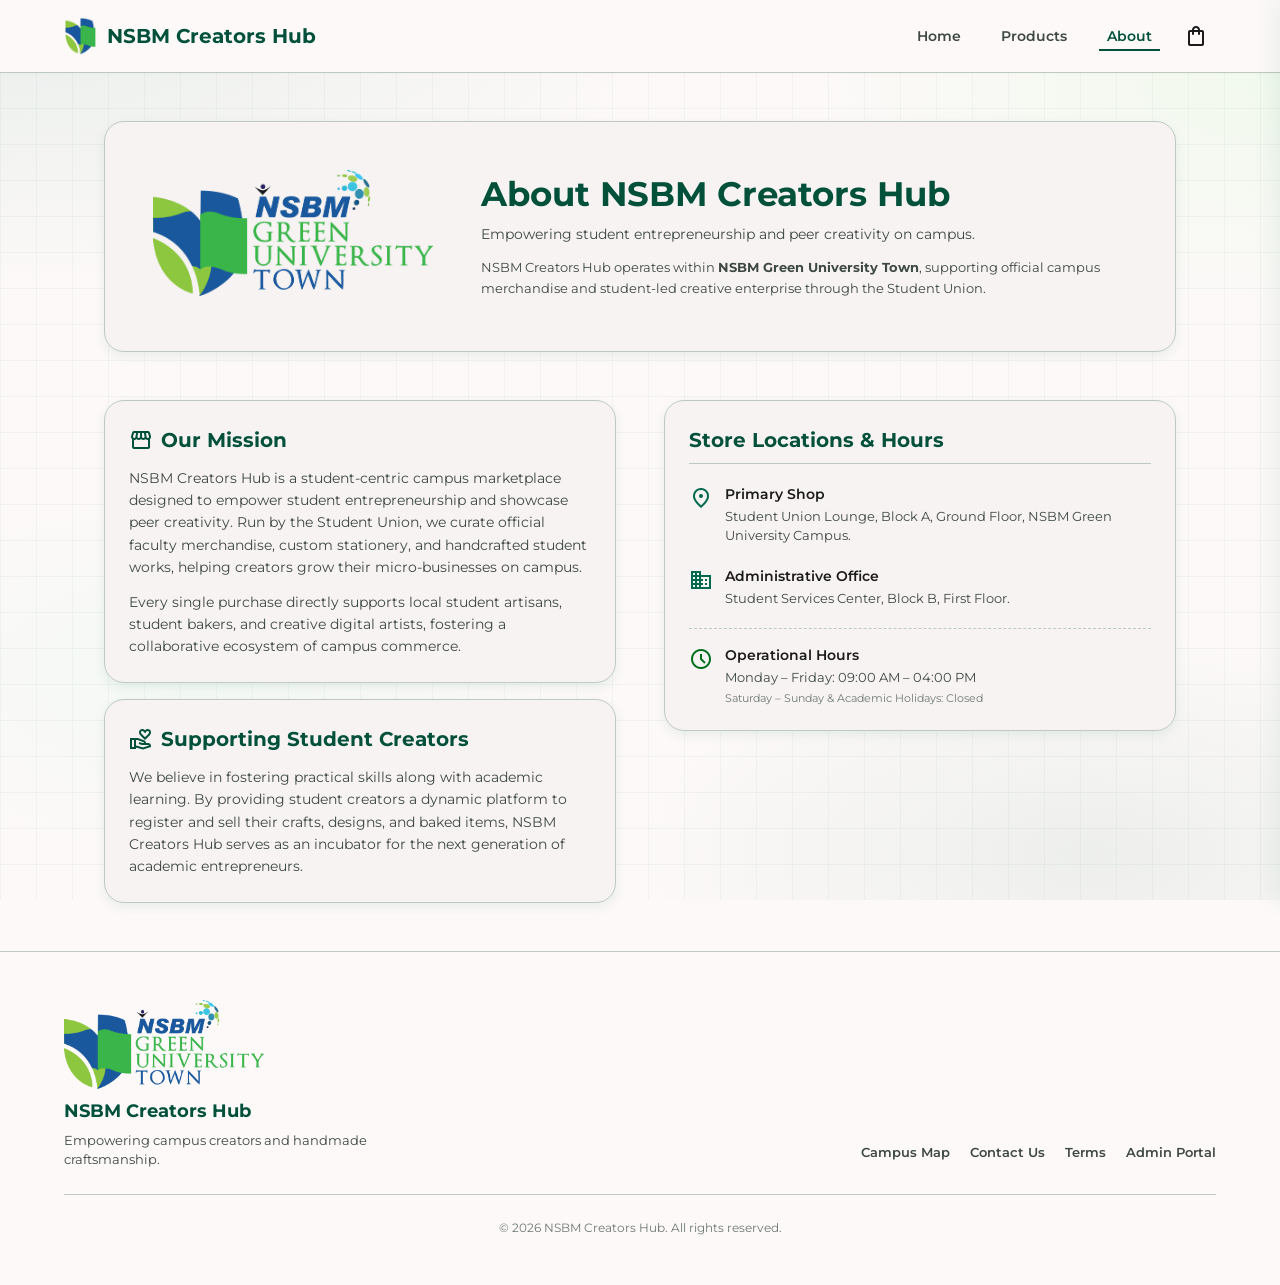
<file: about.html>
<!DOCTYPE html>
<!-- NSBM Creators Hub - About & Locations Page -->
<html lang="en">
<head>
    <meta charset="UTF-8">
    <meta name="viewport" content="width=device-width, initial-scale=1.0">
    <title>About Us - NSBM Creators Hub</title>
    <link rel="icon" href="img/logo.png" type="image/png">
    
    <link rel="stylesheet" href="css/design-system.css">
    <link rel="stylesheet" href="css/components.css">
    <link rel="stylesheet" href="css/storefront.css">
    
    <link rel="stylesheet" href="https://fonts.googleapis.com/css2?family=Material+Symbols+Outlined:wght,FILL@100..700,0..1">
</head>
<body style="min-height: 100vh; display: flex; flex-direction: column;">

    <header class="header-container">
        <div class="header-wrap">
            <a href="index.html" class="brand-logo">
                <img src="img/logo.png" alt="" class="brand-logo__img" width="30" height="40">
                <span class="brand-logo__name">NSBM Creators Hub</span>
            </a>
            
            <div class="flex" style="display: flex; align-items: center; gap: 16px;">
                <nav class="nav-links">
                    <a href="index.html" class="nav-link">Home</a>
                    <a href="products.html" class="nav-link">Products</a>
                    <a href="about.html" class="nav-link active">About</a>
                </nav>
            </div>
            
        </div>
    </header>

    <main class="about-main">
        
        <section class="about-page-hero">
            <div class="about-page-hero__brand">
                <div class="university-brand university-brand--hero">
                    <img src="img/logo 2.png" alt="NSBM Green University Town" class="university-brand__img">
                </div>
            </div>
            <div class="about-page-hero__text">
                <h1>About NSBM Creators Hub</h1>
                <p class="about-page-hero__lead">Empowering student entrepreneurship and peer creativity on campus.</p>
                <p class="about-page-hero__affiliation">NSBM Creators Hub operates within <strong>NSBM Green University Town</strong>, supporting official campus merchandise and student-led creative enterprise through the Student Union.</p>
            </div>
        </section>

        <div class="details-container about-details">
            <div class="about-column">
                <article class="about-card">
                    <h2 class="about-card__title">
                        <span class="material-symbols-outlined" style="font-size: 24px;">storefront</span>
                        <span>Our Mission</span>
                    </h2>
                    <p class="about-card__body">
                        NSBM Creators Hub is a student-centric campus marketplace designed to empower student entrepreneurship and showcase peer creativity. Run by the Student Union, we curate official faculty merchandise, custom stationery, and handcrafted student works, helping creators grow their micro-businesses on campus.
                    </p>
                    <p class="about-card__body">
                        Every single purchase directly supports local student artisans, student bakers, and creative digital artists, fostering a collaborative ecosystem of campus commerce.
                    </p>
                </article>

                <article class="about-card">
                    <h2 class="about-card__title">
                        <span class="material-symbols-outlined" style="font-size: 24px;">volunteer_activism</span>
                        <span>Supporting Student Creators</span>
                    </h2>
                    <p class="about-card__body">
                        We believe in fostering practical skills along with academic learning. By providing student creators a dynamic platform to register and sell their crafts, designs, and baked items, NSBM Creators Hub serves as an incubator for the next generation of academic entrepreneurs.
                    </p>
                </article>
            </div>

            <article class="about-card">
                <h2 class="about-card__title about-card__title--section">Store Locations &amp; Hours</h2>
                
                <div class="about-info-row">
                    <span class="material-symbols-outlined about-info-row__icon about-info-row__icon--primary">location_on</span>
                    <div>
                        <strong class="about-info-row__label">Primary Shop</strong>
                        <span class="about-info-row__value">Student Union Lounge, Block A, Ground Floor, NSBM Green University Campus.</span>
                    </div>
                </div>

                <div class="about-info-row">
                    <span class="material-symbols-outlined about-info-row__icon about-info-row__icon--primary">business</span>
                    <div>
                        <strong class="about-info-row__label">Administrative Office</strong>
                        <span class="about-info-row__value">Student Services Center, Block B, First Floor.</span>
                    </div>
                </div>

                <div class="about-info-row about-info-row--divider">
                    <span class="material-symbols-outlined about-info-row__icon about-info-row__icon--secondary">schedule</span>
                    <div>
                        <strong class="about-info-row__label">Operational Hours</strong>
                        <span class="about-info-row__value">Monday – Friday: 09:00 AM – 04:00 PM</span>
                        <span class="about-info-row__note">Saturday – Sunday &amp; Academic Holidays: Closed</span>
                    </div>
                </div>
            </article>
        </div>

    </main>

    <footer class="site-footer">
        <div class="site-footer__inner">
            <div class="site-footer__brand">
                <div class="university-brand university-brand--footer">
                    <img src="img/logo 2.png" alt="NSBM Green University Town" class="university-brand__img">
                </div>
                <h3 class="site-footer__title">NSBM Creators Hub</h3>
                <p class="site-footer__tagline">Empowering campus creators and handmade craftsmanship.</p>
            </div>
            <nav class="site-footer__nav" aria-label="Footer navigation">
                <a href="#">Campus Map</a>
                <a href="#">Contact Us</a>
                <a href="#">Terms</a>
                <a href="admin/login.html">Admin Portal</a>
            </nav>
        </div>
        <p class="site-footer__copy">© 2026 NSBM Creators Hub. All rights reserved.</p>
    </footer>

    <script src="js/data.js"></script>
    <script src="js/cart.js"></script>
</body>
</html>
</file>
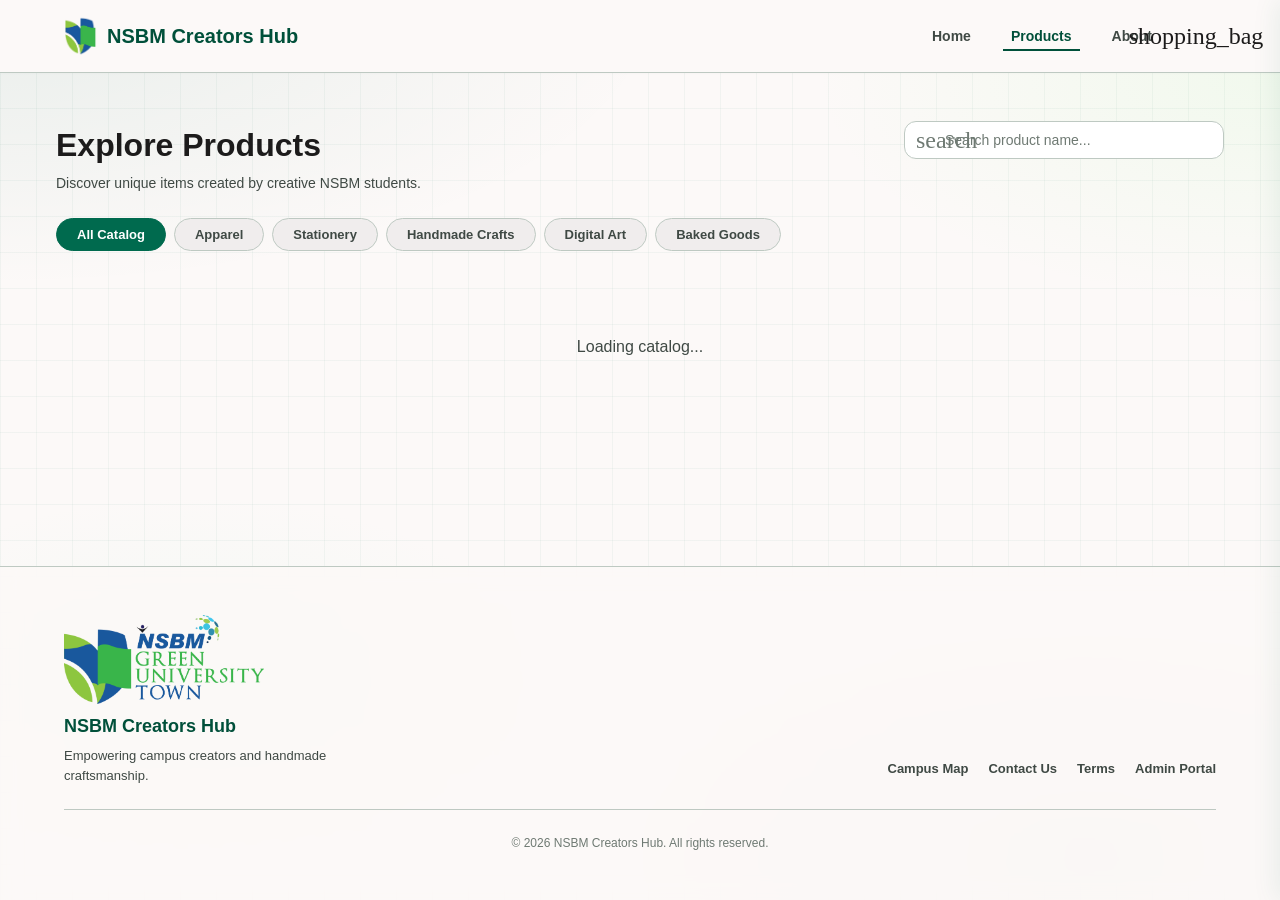
<file: checkout.html>
<!DOCTYPE html>
<!-- NSBM Creators Hub - E-Commerce Checkout Portal -->
<!-- Saved at /d:/Project/Web/code/checkout.html -->
<html lang="en">
<head>
    <meta charset="UTF-8">
    <meta name="viewport" content="width=device-width, initial-scale=1.0">
    <title>NSBM Creators Hub - Student Checkout</title>
    <link rel="icon" href="img/logo.png" type="image/png">
    
    <!-- Centralized CSS Styling -->
    <link rel="stylesheet" href="css/design-system.css">
    <link rel="stylesheet" href="css/components.css">
    <link rel="stylesheet" href="css/storefront.css">
    
    <!-- Google Fonts & Iconsets -->
    <link rel="stylesheet" href="https://fonts.googleapis.com/css2?family=Material+Symbols+Outlined:wght,FILL@100..700,0..1">
</head>
<body>

    <!-- Dynamic Header Navigation Bar -->
    <header class="header-container">
        <div class="header-wrap">
            <!-- Brand Logo -->
            <a href="index.html" class="brand-logo">
                <img src="img/logo.png" alt="" class="brand-logo__img" width="30" height="40">
                <span class="brand-logo__name">NSBM Creators Hub</span>
            </a>
            
            <!-- Navigation Links -->
            <div class="flex" style="display: flex; align-items: center; gap: 16px;">
                <nav class="nav-links">
                    <a href="index.html" class="nav-link">Home</a>
                    <a href="products.html" class="nav-link">Products</a>
                    <a href="about.html" class="nav-link">About</a>
                </nav>
            </div>
        </div>
    </header>

    <!-- Main Checkout container -->
    <main style="flex-grow: 1; max-width: 1200px; margin: 0 auto; padding: var(--spacing-lg) var(--spacing-margin-mobile); width: 100%;">
        
        <!-- Two Column Billing Grid -->
        <div class="checkout-container">
            
            <!-- Left Side: Billing details Form card -->
            <div class="checkout-form-card">
                <h2 style="font-size: 24px; font-weight: 700; color: var(--color-on-surface); margin-bottom: var(--spacing-sm); border-bottom: 1px solid var(--color-outline-variant); padding-bottom: var(--spacing-xs);">Billing & Student Details</h2>
                
                <form id="checkout-form" style="display: flex; flex-direction: column; gap: 16px;">
                    <div>
                        <label for="customer-name" style="font-size: 13px; font-weight: 600; color: var(--color-on-surface-variant); display: block; margin-bottom: 4px;">Student Full Name *</label>
                        <input type="text" id="customer-name" class="input-field" required placeholder="Kasun Perera">
                    </div>
                    
                    <div class="student-verify-block">
                        <label for="nsbm-id" style="font-size: 13px; font-weight: 600; color: var(--color-on-surface-variant); display: block; margin-bottom: 4px;">NSBM Student ID *</label>
                        <div class="student-verify-row" id="student-verify-row">
                            <input type="text" id="nsbm-id" class="input-field" required placeholder="34565" autocomplete="off" inputmode="numeric" maxlength="10" aria-describedby="student-verify-hint">
                            <button type="button" id="verify-student-btn" class="btn btn-secondary student-verify-btn">
                                <span class="student-verify-btn__leading" aria-hidden="true">
                                    <span class="material-symbols-outlined student-verify-btn__icon">verified_user</span>
                                    <span class="nsbm-spinner nsbm-spinner--btn"></span>
                                </span>
                                <span class="student-verify-btn__label">Verify ID</span>
                            </button>
                        </div>
                        <div id="student-verify-loading" class="student-verify-loading" role="status" aria-live="polite" aria-hidden="true">
                            <span class="nsbm-spinner" aria-hidden="true"></span>
                            <span class="student-verify-loading__text">Looking up your NSBM registry record…</span>
                        </div>
                        <p id="student-verify-hint" class="student-verify-hint">Enter your 5-digit NSBM Student ID — your registry details will load automatically. Other fields unlock once verified.</p>
                        <div id="student-verify-result" class="student-verify-result" hidden aria-live="polite"></div>
                    </div>

                    <div style="display: grid; grid-template-columns: 1fr; gap: 16px;">
                        <div>
                            <label for="email" style="font-size: 13px; font-weight: 600; color: var(--color-on-surface-variant); display: block; margin-bottom: 4px;">Email Address *</label>
                            <input type="email" id="email" class="input-field" required placeholder="kasun@student.nsbm.ac.lk">
                        </div>
                        <div>
                            <label for="phone" style="font-size: 13px; font-weight: 600; color: var(--color-on-surface-variant); display: block; margin-bottom: 4px;">Phone Number *</label>
                            <input type="tel" id="phone" class="input-field" required placeholder="0771234567">
                        </div>
                    </div>

                    <div style="border-top: 1px solid var(--color-outline-variant); padding-top: 16px; margin-top: 8px;">
                        <h3 style="font-size: 14px; font-weight: 600; color: var(--color-on-surface); margin-bottom: 12px;">Payment Method</h3>
                        
                        <div style="display: flex; flex-direction: column; gap: 12px;">
                            <label style="display: flex; align-items: center; gap: 8px; font-size: 14px; cursor: pointer; color: var(--color-on-surface);">
                                <input type="radio" name="payment-method" value="cash" checked style="accent-color: var(--color-primary-container);">
                                <span>Cash on Pickup at NSBM Creators Hub</span>
                            </label>
                            <label style="display: flex; align-items: center; gap: 8px; font-size: 14px; cursor: pointer; color: var(--color-on-surface);">
                                <input type="radio" name="payment-method" value="bank" style="accent-color: var(--color-primary-container);">
                                <span>Bank Transfer (Upload Slip on Pickup)</span>
                            </label>
                        </div>
                    </div>

                    <button type="submit" class="btn btn-primary" style="width: 100%; padding: 14px; margin-top: 16px; display: flex; justify-content: center; align-items: center; gap: 8px;">
                        <span class="material-symbols-outlined">shopping_cart_checkout</span>
                        <span>Submit Purchase Request</span>
                    </button>
                </form>
            </div>

            <!-- Right Side: Order summary Card -->
            <div class="checkout-summary-card">
                <h2 style="font-size: 20px; font-weight: 700; color: var(--color-on-surface); margin-bottom: var(--spacing-sm); border-bottom: 1px solid var(--color-outline-variant); padding-bottom: var(--spacing-xs);">Order Summary</h2>
                
                <!-- Dynamic Items summary list (JS Populated) -->
                <div id="summary-items" style="margin-bottom: var(--spacing-sm);">
                    <!-- Filled by storefront.js -->
                </div>

                <div style="display: flex; justify-content: space-between; align-items: center; font-size: 14px; color: var(--color-on-surface-variant); margin-bottom: 8px;">
                    <span>Delivery pickup</span>
                    <span style="color: var(--color-secondary); font-weight: 600;">Free Pickup</span>
                </div>

                <div style="display: flex; justify-content: space-between; align-items: center; font-size: 20px; font-weight: 700; color: var(--color-on-surface); border-top: 2px dashed var(--color-outline-variant); padding-top: 12px; margin-top: 12px;">
                    <span>Total due</span>
                    <span id="summary-total" style="color: var(--color-primary);">LKR 0.00</span>
                </div>
            </div>

            <!-- Hidden Transaction Success Invoice Card (Revealed on checkout success) -->
            <div id="checkout-success" style="display: none; grid-column: 1 / -1; width: 100%; max-width: 600px; margin: 0 auto; background-color: var(--color-surface); border: 1px solid var(--color-outline-variant); border-radius: 20px; padding: var(--spacing-md); box-shadow: var(--shadow-level-3); text-align: center;">
                <span class="material-symbols-outlined" style="font-size: 64px; color: var(--color-secondary); margin-bottom: 16px;">check_circle</span>
                <h2 style="font-size: 28px; font-weight: 700; color: var(--color-on-surface); margin-bottom: 4px;">Purchase Request Created</h2>
                <p style="font-size: 14px; color: var(--color-on-surface-variant); margin-bottom: var(--spacing-md);">Your transaction request was successfully registered with the administration catalog.</p>

                <!-- Order Receipt Details -->
                <div style="background-color: var(--color-surface-container-low); border-radius: 12px; border: 1px solid var(--color-outline-variant); padding: 16px; text-align: left; display: flex; flex-direction: column; gap: 10px; margin-bottom: var(--spacing-md);">
                    <div style="display: flex; justify-content: space-between; font-size: 13px;"><span style="color: var(--color-on-surface-variant);">Request Order ID</span><strong style="color: var(--color-primary-container);" id="success-req-id"></strong></div>
                    <div style="display: flex; justify-content: space-between; font-size: 13px;"><span style="color: var(--color-on-surface-variant);">Student Name</span><strong id="success-student-name"></strong></div>
                    <div style="display: flex; justify-content: space-between; font-size: 13px;"><span style="color: var(--color-on-surface-variant);">Student ID</span><strong id="success-student-id"></strong></div>
                    <div style="display: flex; justify-content: space-between; font-size: 13px;"><span style="color: var(--color-on-surface-variant);">Batch (Intake)</span><strong id="success-student-batch"></strong></div>
                    <div style="display: flex; justify-content: space-between; font-size: 13px;"><span style="color: var(--color-on-surface-variant);">Total Billing</span><strong style="color: var(--color-primary);" id="success-total"></strong></div>
                    <div style="display: flex; justify-content: space-between; font-size: 13px;"><span style="color: var(--color-on-surface-variant);">Payment method</span><strong id="success-payment"></strong></div>
                </div>

                <!-- Static instructions -->
                <div style="text-align: left; border-left: 4px solid var(--color-primary-container); background-color: var(--color-surface-container-low); padding: 12px; border-radius: 0 8px 8px 0; margin-bottom: var(--spacing-md); font-size: 13px; color: var(--color-on-surface-variant); line-height: 1.5;">
                    <strong style="color: var(--color-primary-container); display: block; margin-bottom: 4px;">Pickup Instructions:</strong>
                    Visit <strong>NSBM Creators Hub</strong> at the Student Union Lounge (Block A, ground floor) during operational academic hours (Mon–Fri 09:00 AM – 04:00 PM). Please present your Student ID Card and order receipt. If paying via bank slip, provide a copy of your bank slip transaction transfer.
                </div>

                <a href="index.html" class="btn btn-primary" style="display: inline-flex; width: auto; padding: 10px 24px; border-radius: var(--radius-xl);">Return to NSBM Creators Hub</a>
            </div>

        </div>

    </main>

    <!-- Footer Area -->
    <footer class="site-footer">
        <div class="site-footer__inner">
            <div class="site-footer__brand">
                <div class="university-brand university-brand--footer">
                    <img src="img/logo 2.png" alt="NSBM Green University Town" class="university-brand__img">
                </div>
                <h3 class="site-footer__title">NSBM Creators Hub</h3>
                <p class="site-footer__tagline">Empowering campus creators and handmade craftsmanship.</p>
            </div>
            <nav class="site-footer__nav" aria-label="Footer navigation">
                <a href="#">Campus Map</a>
                <a href="#">Contact Us</a>
                <a href="#">Terms</a>
                <a href="admin/login.html">Admin Portal</a>
            </nav>
        </div>
        <p class="site-footer__copy">© 2026 NSBM Creators Hub. All rights reserved.</p>
    </footer>

    <!-- Asynchronous JS Modules -->
    <script src="js/data.js"></script>
    <script src="js/cart.js"></script>
    <script src="js/storefront.js"></script>
</body>
</html>
</file>
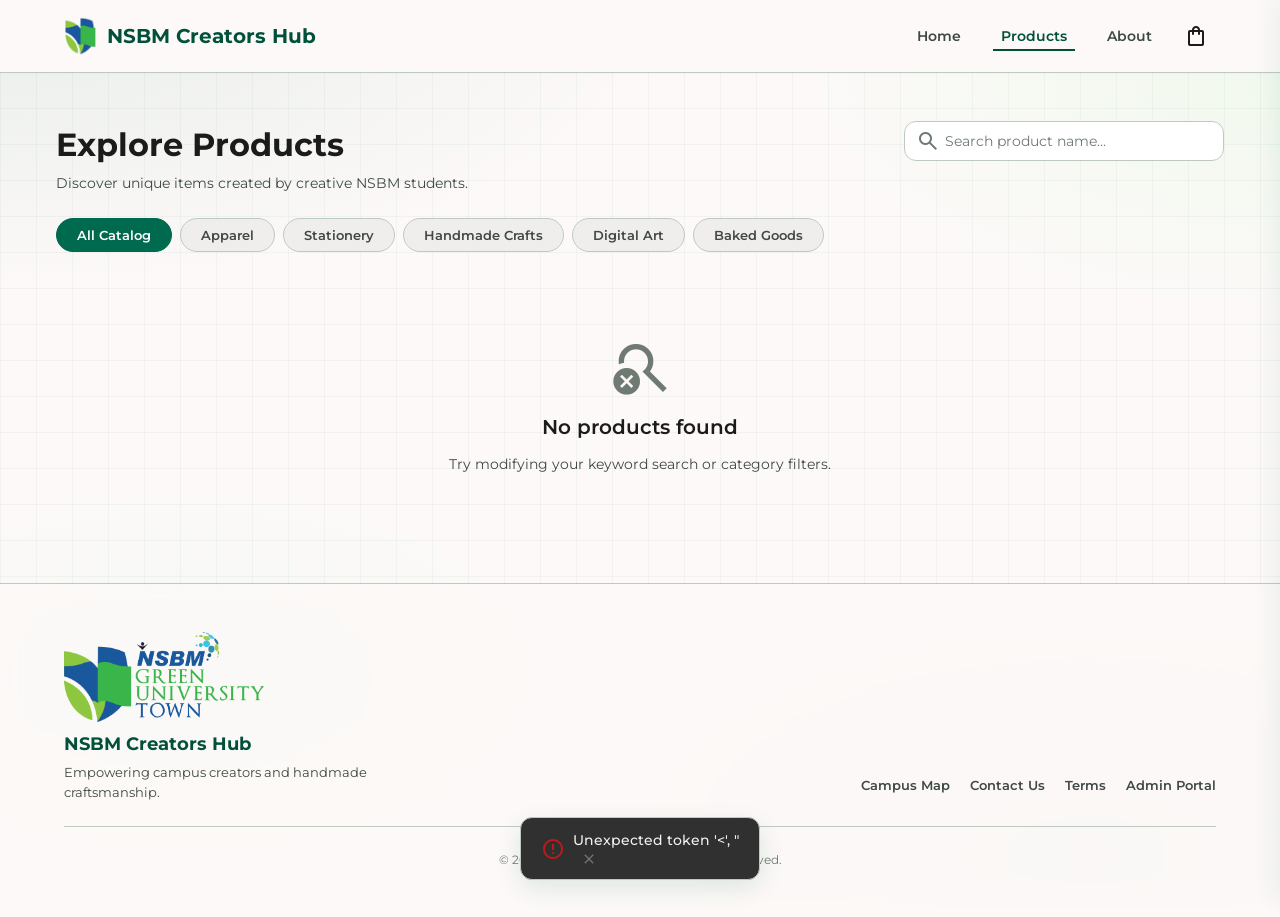
<file: product-detail.html>
<!DOCTYPE html>
<!-- NSBM Creators Hub - Product Detailed Card -->
<!-- Saved at /d:/Project/Web/code/product-detail.html -->
<html lang="en">
<head>
    <meta charset="UTF-8">
    <meta name="viewport" content="width=device-width, initial-scale=1.0">
    <title>NSBM Creators Hub - Product Details</title>
    <link rel="icon" href="img/logo.png" type="image/png">
    
    <!-- Centralized CSS Styling -->
    <link rel="stylesheet" href="css/design-system.css">
    <link rel="stylesheet" href="css/components.css">
    <link rel="stylesheet" href="css/storefront.css">
    
    <!-- Google Fonts & Iconsets -->
    <link rel="stylesheet" href="https://fonts.googleapis.com/css2?family=Material+Symbols+Outlined:wght,FILL@100..700,0..1">
</head>
<body>

    <!-- Dynamic Header Navigation Bar -->
    <header class="header-container">
        <div class="header-wrap">
            <!-- Brand Logo -->
            <a href="index.html" class="brand-logo">
                <img src="img/logo.png" alt="" class="brand-logo__img" width="30" height="40">
                <span class="brand-logo__name">NSBM Creators Hub</span>
            </a>
            
            <!-- Navigation Links -->
            <div class="flex" style="display: flex; align-items: center; gap: 16px;">
                <nav class="nav-links">
                    <a href="index.html" class="nav-link">Home</a>
                    <a href="products.html" class="nav-link active">Products</a>
                    <a href="about.html" class="nav-link">About</a>
                </nav>
            </div>
        </div>
    </header>

    <!-- Main Detail split view -->
    <main style="flex-grow: 1; max-width: 1200px; margin: 0 auto; padding: var(--spacing-lg) var(--spacing-margin-mobile); width: 100%; display: flex; flex-direction: column; gap: var(--spacing-md);">
        
        <!-- Back to browse catalog navigation -->
        <div>
            <a href="products.html" style="display: inline-flex; align-items: center; gap: 4px; font-size: 14px; font-weight: 600; color: var(--color-on-surface-variant); hover:text-primary;" class="text-on-surface-variant">
                <span class="material-symbols-outlined" style="font-size: 18px;">arrow_back</span>
                <span>Back to Products catalog</span>
            </a>
        </div>

        <!-- Split Grid Showcase (JS Populated) -->
        <div class="details-container">
            <!-- Left Side Image -->
            <div class="details-image-card">
                <img id="product-image" src="" alt="" class="details-image">
            </div>

            <!-- Right Side Info -->
            <div class="details-info">
                <div>
                    <span id="product-category" class="product-card-badge" style="position: static; display: inline-block; margin-bottom: 8px;"></span>
                    <h1 id="product-name" style="font-size: 32px; font-weight: 700; color: var(--color-on-surface); line-height: 1.2; margin-bottom: 8px;">Loading product...</h1>
                    <span id="product-price" style="font-size: 24px; font-weight: 700; color: var(--color-primary); display: block; margin-bottom: 12px;">LKR 0.00</span>
                </div>

                <div id="product-quantity" style="margin-bottom: var(--spacing-sm);">
                    <!-- Stock tag dynamically loaded -->
                </div>

                <div style="border-top: 1px solid var(--color-outline-variant); border-bottom: 1px solid var(--color-outline-variant); padding: 16px 0; margin-bottom: var(--spacing-sm);">
                    <h3 style="font-size: 14px; font-weight: 600; text-transform: uppercase; color: var(--color-on-surface-variant); margin-bottom: 8px; letter-spacing: 0.05em;">Product Description</h3>
                    <p id="product-desc" style="font-size: 14px; color: var(--color-on-surface-variant); line-height: 1.6;">Loading info...</p>
                </div>

                <div>
                    <button id="product-action-btn" class="btn btn-primary" style="width: 100%; padding: 14px;">Add to Cart</button>
                </div>
            </div>
        </div>

    </main>

    <!-- Footer Area -->
    <footer class="site-footer">
        <div class="site-footer__inner">
            <div class="site-footer__brand">
                <div class="university-brand university-brand--footer">
                    <img src="img/logo 2.png" alt="NSBM Green University Town" class="university-brand__img">
                </div>
                <h3 class="site-footer__title">NSBM Creators Hub</h3>
                <p class="site-footer__tagline">Empowering campus creators and handmade craftsmanship.</p>
            </div>
            <nav class="site-footer__nav" aria-label="Footer navigation">
                <a href="#">Campus Map</a>
                <a href="#">Contact Us</a>
                <a href="#">Terms</a>
                <a href="admin/login.html">Admin Portal</a>
            </nav>
        </div>
        <p class="site-footer__copy">© 2026 NSBM Creators Hub. All rights reserved.</p>
    </footer>

    <!-- Asynchronous JS Modules -->
    <script src="js/data.js"></script>
    <script src="js/cart.js"></script>
    <script src="js/router.js"></script>
    <script src="js/storefront.js"></script>
</body>
</html>
</file>
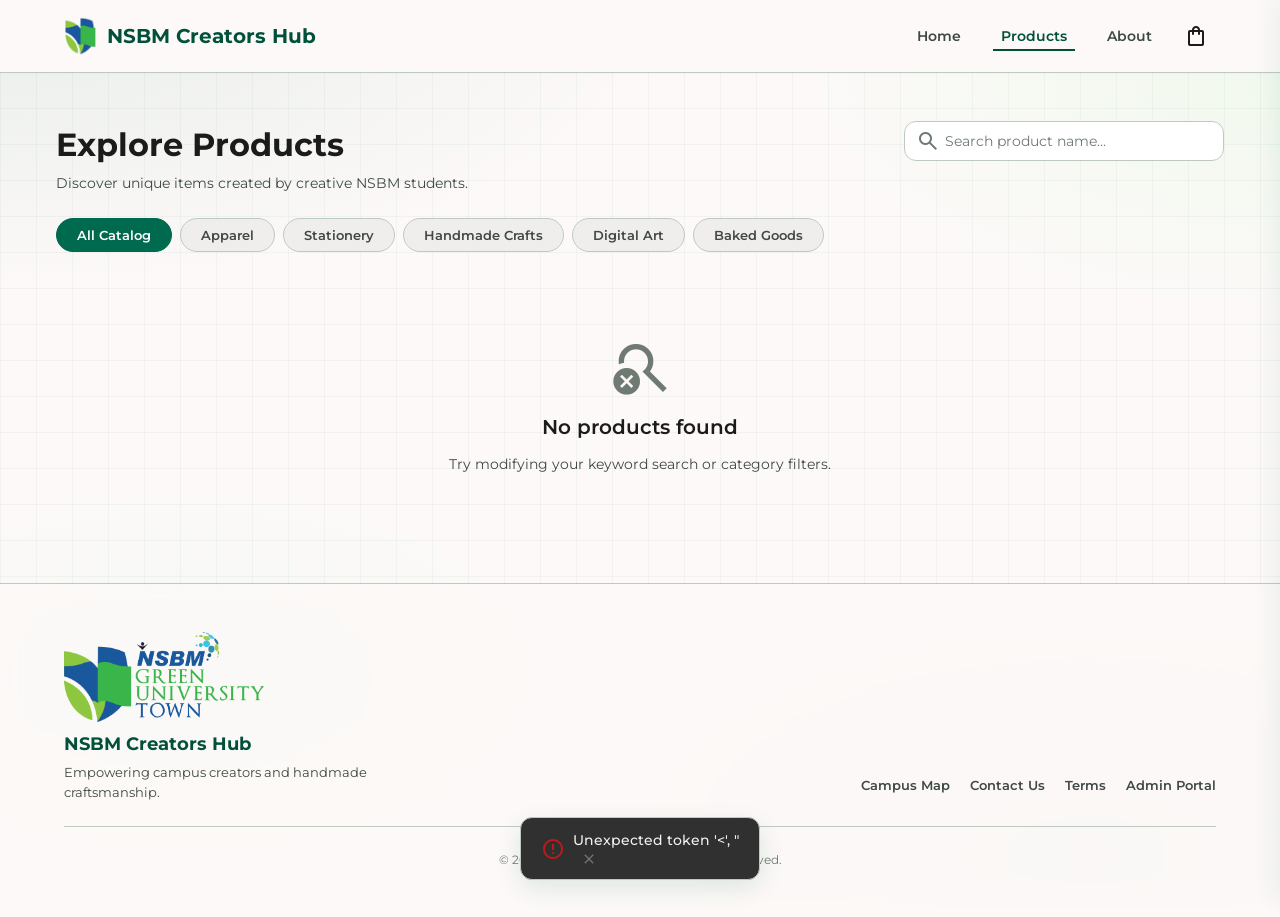
<file: products.html>
<!DOCTYPE html>
<!-- NSBM Creators Hub - E-Commerce Products Browser -->
<!-- Saved at /d:/Project/Web/code/products.html -->
<html lang="en">
<head>
    <meta charset="UTF-8">
    <meta name="viewport" content="width=device-width, initial-scale=1.0">
    <title>NSBM Creators Hub - Explore Products</title>
    <link rel="icon" href="img/logo.png" type="image/png">
    
    <!-- Centralized CSS Styling -->
    <link rel="stylesheet" href="css/design-system.css">
    <link rel="stylesheet" href="css/components.css">
    <link rel="stylesheet" href="css/storefront.css">
    
    <!-- Google Fonts & Iconsets -->
    <link rel="stylesheet" href="https://fonts.googleapis.com/css2?family=Material+Symbols+Outlined:wght,FILL@100..700,0..1">
</head>
<body>

    <!-- Dynamic Header Navigation Bar -->
    <header class="header-container">
        <div class="header-wrap">
            <!-- Brand Logo -->
            <a href="index.html" class="brand-logo">
                <img src="img/logo.png" alt="" class="brand-logo__img" width="30" height="40">
                <span class="brand-logo__name">NSBM Creators Hub</span>
            </a>
            
            <!-- Navigation Links -->
            <div class="flex" style="display: flex; align-items: center; gap: 16px;">
                <nav class="nav-links">
                    <a href="index.html" class="nav-link">Home</a>
                    <a href="products.html" class="nav-link active">Products</a>
                    <a href="about.html" class="nav-link">About</a>
                </nav>
            </div>
        </div>
    </header>

    <!-- Main Catalog View -->
    <main style="flex-grow: 1; max-width: 1200px; margin: 0 auto; padding: var(--spacing-lg) var(--spacing-margin-mobile); width: 100%;">
        
        <!-- Header details & Keyword Search bar -->
        <div class="flex-col-md-row" style="justify-content: space-between; align-items: flex-start; gap: 24px; margin-bottom: var(--spacing-md);">
            <div>
                <h1 style="font-size: 32px; font-weight: 700; color: var(--color-on-surface); margin-bottom: 4px;">Explore Products</h1>
                <p style="font-size: 14px; color: var(--color-on-surface-variant);">Discover unique items created by creative NSBM students.</p>
            </div>
            
            <!-- Text Search outline -->
            <div style="position: relative; width: 100%; max-width: 320px;">
                <span class="material-symbols-outlined" style="position: absolute; left: 12px; top: 50%; transform: translateY(-50%); color: var(--color-outline); pointer-events: none;">search</span>
                <input type="text" id="search-input" class="input-field" placeholder="Search product name..." style="padding-left: 40px; width: 100%;">
            </div>
        </div>

        <!-- Bento Category Filter Chips -->
        <div id="category-chips" class="chips-bar">
            <button data-category="all" class="chip active">All Catalog</button>
            <button data-category="Apparel" class="chip">Apparel</button>
            <button data-category="Stationery" class="chip">Stationery</button>
            <button data-category="Handmade Crafts" class="chip">Handmade Crafts</button>
            <button data-category="Digital Art" class="chip">Digital Art</button>
            <button data-category="Baked Goods" class="chip">Baked Goods</button>
        </div>

        <!-- Dynamic Product Listing Grid (JS populated) -->
        <div id="products-grid" style="display: grid; grid-template-columns: repeat(auto-fill, minmax(260px, 1fr)); gap: var(--spacing-gutter); width: 100%;">
            <!-- Populated asynchronously via storefront.js -->
        </div>

    </main>

    <!-- Footer Area -->
    <footer class="site-footer">
        <div class="site-footer__inner">
            <div class="site-footer__brand">
                <div class="university-brand university-brand--footer">
                    <img src="img/logo 2.png" alt="NSBM Green University Town" class="university-brand__img">
                </div>
                <h3 class="site-footer__title">NSBM Creators Hub</h3>
                <p class="site-footer__tagline">Empowering campus creators and handmade craftsmanship.</p>
            </div>
            <nav class="site-footer__nav" aria-label="Footer navigation">
                <a href="#">Campus Map</a>
                <a href="#">Contact Us</a>
                <a href="#">Terms</a>
                <a href="admin/login.html">Admin Portal</a>
            </nav>
        </div>
        <p class="site-footer__copy">© 2026 NSBM Creators Hub. All rights reserved.</p>
    </footer>

    <!-- Asynchronous JS Modules -->
    <script src="js/data.js"></script>
    <script src="js/cart.js"></script>
    <script src="js/router.js"></script>
    <script src="js/storefront.js"></script>
</body>
</html>
</file>
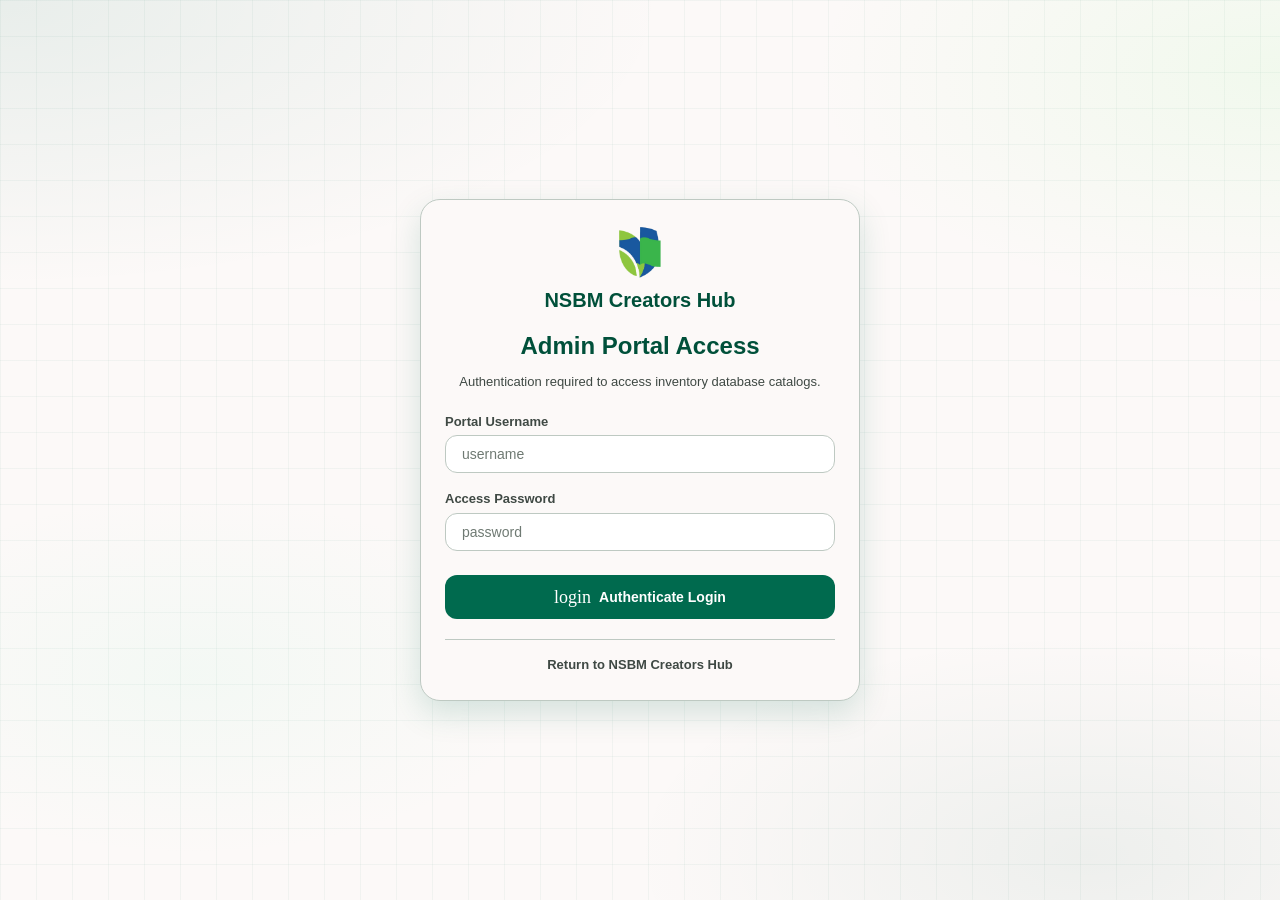
<file: admin/add-product.html>
<!DOCTYPE html>
<!-- NSBM Creators Hub - Admin Product Editor Form -->
<!-- Saved at /d:/Project/Web/code/admin/add-product.html -->
<html lang="en">
<head>
    <meta charset="UTF-8">
    <meta name="viewport" content="width=device-width, initial-scale=1.0">
    <title>Configure Product - Admin Portal</title>
    <link rel="icon" href="../img/logo.png" type="image/png">
    
    <!-- Centralized CSS Styling -->
    <link rel="stylesheet" href="../css/design-system.css">
    <link rel="stylesheet" href="../css/components.css">
    <link rel="stylesheet" href="../css/admin.css">
    
    <!-- Google Fonts & Iconsets -->
    <link rel="stylesheet" href="https://fonts.googleapis.com/css2?family=Material+Symbols+Outlined:wght,FILL@100..700,0..1">
</head>
<body style="min-height: 100vh; display: flex; flex-direction: column;">

    <!-- Mobile Top Navigation Bar -->
    <div class="admin-mobile-top-bar">
        <a href="../index.html" class="brand-logo brand-logo--compact">
            <img src="../img/logo.png" alt="" class="brand-logo__img brand-logo__img--sm" width="24" height="32">
            <span class="brand-logo__name">Admin Portal</span>
        </a>
        <button class="btn-icon" style="display: flex;">
            <span class="material-symbols-outlined">menu</span>
        </button>
    </div>

    <!-- Fixed Docked Navigation Sidebar -->
    <nav class="admin-sidebar">
        <div class="admin-sidebar-head">
            <a href="../index.html" class="brand-logo brand-logo--sidebar">
                <img src="../img/logo.png" alt="" class="brand-logo__img" width="30" height="40">
                <div class="brand-logo__meta">
                    <span class="brand-logo__name">NSBM Creators Hub</span>
                    <span class="brand-logo__tagline">Admin Portal</span>
                </div>
            </a>
        </div>

        <!-- Session navigation Links -->
        <div class="admin-nav-links">
            <a href="dashboard.html" class="admin-nav-link">
                <span class="material-symbols-outlined">dashboard</span>
                <span>Dashboard</span>
            </a>
            <a href="products.html" class="admin-nav-link">
                <span class="material-symbols-outlined">inventory_2</span>
                <span>Manage Products</span>
            </a>
            <a href="add-product.html" class="admin-nav-link active">
                <span class="material-symbols-outlined" style="font-variation-settings: 'FILL' 1;">add_box</span>
                <span>Add Product</span>
            </a>
            <a href="purchase-requests.html" class="admin-nav-link">
                <span class="material-symbols-outlined">receipt_long</span>
                <span>Purchase Requests</span>
            </a>
        </div>

        <!-- Footer logout triggers -->
        <div style="margin-top: auto;">
            <button onclick="NSBM.logoutAdmin()" class="admin-logout-btn" style="width: 100%; border: none; background: none; cursor: pointer;">
                <span class="material-symbols-outlined">logout</span>
                <span>Sign Out Portal</span>
            </button>
        </div>
    </nav>

    <!-- Main Workspace Area -->
    <main class="admin-main-wrap">
        
        <!-- Header dashboard info -->
        <div style="margin-bottom: var(--spacing-sm);">
            <div>
                <a href="products.html" style="display: inline-flex; align-items: center; gap: 4px; font-size: 13px; font-weight: 600; color: var(--color-on-surface-variant); hover:text-primary;" class="text-on-surface-variant">
                    <span class="material-symbols-outlined" style="font-size: 16px;">arrow_back</span>
                    <span>Back to Inventory Table</span>
                </a>
            </div>
            <h1 id="page-title" style="font-size: 32px; font-weight: 700; color: var(--color-primary); margin-top: 8px;">Add New Product</h1>
            <p id="page-subtitle" style="font-size: 14px; color: var(--color-on-surface-variant);">Configure catalog details, category tagging, and stock quantities.</p>
        </div>

        <!-- Double Column Form Grid -->
        <form id="product-form" style="width: 100%;">
            <div class="admin-form-split">
                
                <!-- Left Side: Image Uploader Mockup & Live Thumbnail -->
                <div style="display: flex; flex-direction: column; gap: 16px;">
                    <div class="admin-image-preview-card" id="image-dropzone">
                        <img id="preview-img" src="https://images.unsplash.com/photo-1544816155-12df9643f363?w=400" alt="Product Image Preview" class="admin-image-preview">
                        <div class="drop-zone-overlay">
                            <span class="material-symbols-outlined" style="font-size: 40px; margin-bottom: 8px;">cloud_upload</span>
                            <span>Drag & drop image here or click to browse</span>
                        </div>
                    </div>
                    <input type="file" id="image-file" accept="image/*" style="display: none;">

                    <div>
                        <label for="image" style="font-size: 13px; font-weight: 600; color: var(--color-on-surface-variant); display: block; margin-bottom: 4px;">Product Image URL / Base64</label>
                        <input type="url" id="image" class="input-field" placeholder="Enter product image URL or upload above">
                        <span style="font-size: 11px; color: var(--color-outline); margin-top: 4px; display: block;">Provide an online image URL, or drag & drop / click the preview box above to upload a local image file.</span>
                    </div>
                </div>      

                <!-- Right Side: Details Inputs -->
                <div style="background-color: var(--color-surface); border: 1px solid var(--color-outline-variant); border-radius: var(--radius-xl); padding: var(--spacing-md); box-shadow: var(--shadow-admin-sm); display: flex; flex-direction: column; gap: 16px;">
                    
                    <div>
                        <label for="name" style="font-size: 13px; font-weight: 600; color: var(--color-on-surface-variant); display: block; margin-bottom: 4px;">Product Name *</label>
                        <input type="text" id="name" class="input-field" required placeholder="Enter product name">
                    </div>

                    <div style="display: grid; grid-template-columns: 1fr 1fr; gap: 16px;">
                        <div>
                            <label for="category" style="font-size: 13px; font-weight: 600; color: var(--color-on-surface-variant); display: block; margin-bottom: 4px;">Category *</label>
                            <select id="category" class="input-field" required style="cursor: pointer;">
                                <option value="Apparel">Apparel</option>
                                <option value="Stationery">Stationery</option>
                                <option value="Handmade Crafts">Handmade Crafts</option>
                                <option value="Digital Art">Digital Art</option>
                                <option value="Baked Goods">Baked Goods</option>
                            </select>
                        </div>
                        <div>
                            <label for="price" style="font-size: 13px; font-weight: 600; color: var(--color-on-surface-variant); display: block; margin-bottom: 4px;">Unit Price (LKR) *</label>
                            <input type="number" step="0.01" min="0.01" id="price" class="input-field" required placeholder="Enter unit price in LKR (e.g. 4500.00)">
                        </div>
                    </div>

                    <div>
                        <label for="quantity" style="font-size: 13px; font-weight: 600; color: var(--color-on-surface-variant); display: block; margin-bottom: 4px;">Initial Quantity *</label>
                        <input type="number" min="0" id="quantity" class="input-field" required placeholder="Enter initial stock quantity (e.g. 45)">
                    </div>

                    <div>
                        <label for="desc" style="font-size: 13px; font-weight: 600; color: var(--color-on-surface-variant); display: block; margin-bottom: 4px;">Detailed Description</label>
                        <textarea id="desc" rows="5" class="input-field" placeholder="Enter detailed product description..." style="resize: vertical;"></textarea>
                    </div>

                    <button type="submit" class="btn btn-primary" style="width: 100%; padding: 12px; margin-top: 8px;">Add Product to Catalog</button>
                </div>

            </div>
        </form>

    </main>

    <!-- Asynchronous JS Modules -->
    <script src="../js/data.js"></script>
    <script src="../js/router.js"></script>
    <script src="../js/admin.js"></script>
</body>
</html>
</file>
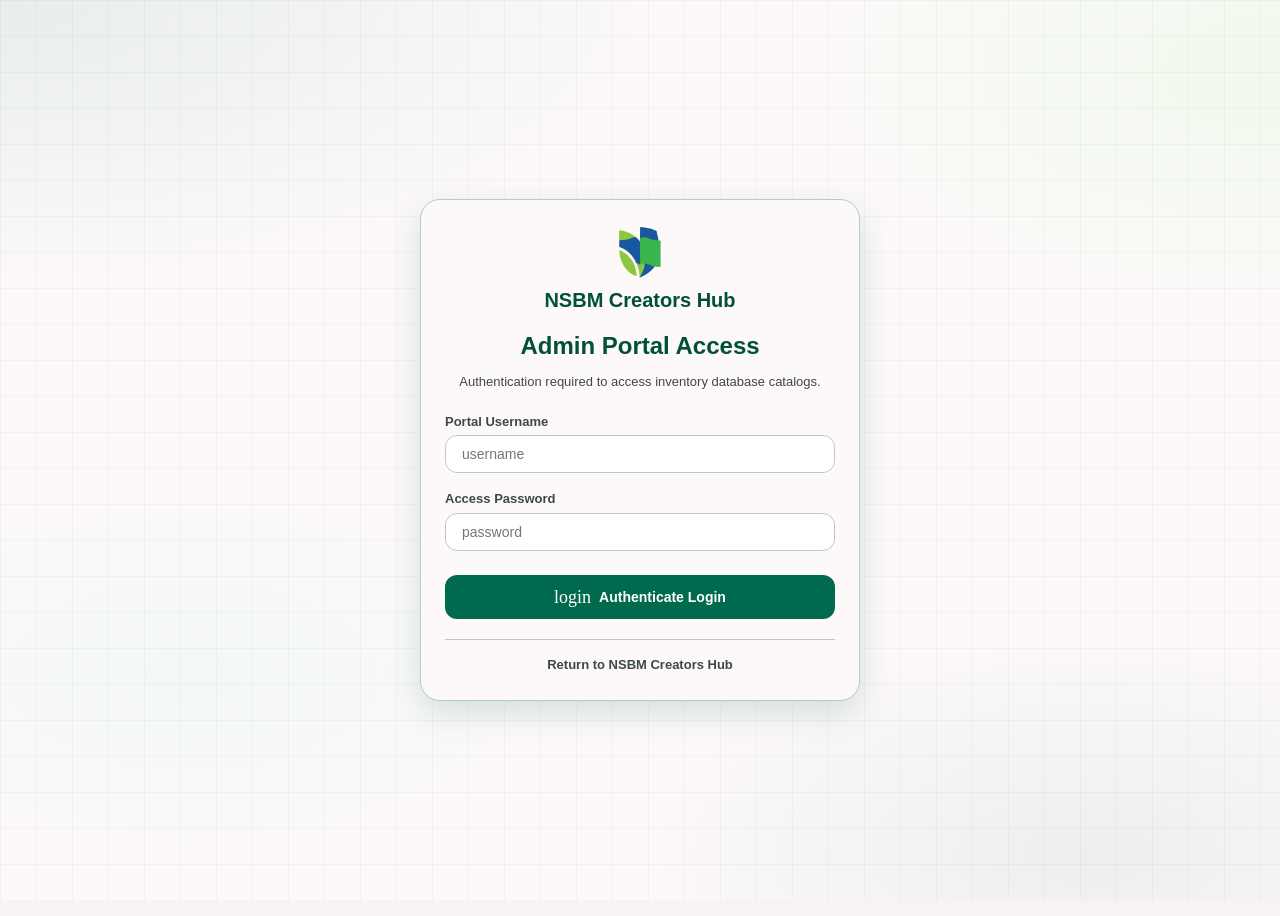
<file: admin/dashboard.html>
<!DOCTYPE html>
<!-- NSBM Creators Hub - Admin Portal Dashboard -->
<!-- Saved at /d:/Project/Web/code/admin/dashboard.html -->
<html lang="en">
<head>
    <meta charset="UTF-8">
    <meta name="viewport" content="width=device-width, initial-scale=1.0">
    <title>Admin Portal - NSBM Creators Hub</title>
    <link rel="icon" href="../img/logo.png" type="image/png">
    
    <!-- Centralized CSS Styling -->
    <link rel="stylesheet" href="../css/design-system.css">
    <link rel="stylesheet" href="../css/components.css">
    <link rel="stylesheet" href="../css/admin.css">
    
    <!-- Google Fonts & Iconsets -->
    <link rel="stylesheet" href="https://fonts.googleapis.com/css2?family=Material+Symbols+Outlined:wght,FILL@100..700,0..1">
</head>
<body style="min-height: 100vh; display: flex; flex-direction: column;">

    <!-- Mobile Top Navigation Bar -->
    <div class="admin-mobile-top-bar">
        <a href="../index.html" class="brand-logo brand-logo--compact">
            <img src="../img/logo.png" alt="" class="brand-logo__img brand-logo__img--sm" width="24" height="32">
            <span class="brand-logo__name">Admin Portal</span>
        </a>
        <button class="btn-icon" style="display: flex;">
            <span class="material-symbols-outlined">menu</span>
        </button>
    </div>

    <!-- Fixed Docked Navigation Sidebar -->
    <nav class="admin-sidebar">
        <div class="admin-sidebar-head">
            <a href="../index.html" class="brand-logo brand-logo--sidebar">
                <img src="../img/logo.png" alt="" class="brand-logo__img" width="30" height="40">
                <div class="brand-logo__meta">
                    <span class="brand-logo__name">NSBM Creators Hub</span>
                    <span class="brand-logo__tagline">Admin Portal</span>
                </div>
            </a>
        </div>

        <!-- Session navigation Links -->
        <div class="admin-nav-links">
            <a href="dashboard.html" class="admin-nav-link active">
                <span class="material-symbols-outlined" style="font-variation-settings: 'FILL' 1;">dashboard</span>
                <span>Dashboard</span>
            </a>
            <a href="products.html" class="admin-nav-link">
                <span class="material-symbols-outlined">inventory_2</span>
                <span>Manage Products</span>
            </a>
            <a href="add-product.html" class="admin-nav-link">
                <span class="material-symbols-outlined">add_box</span>
                <span>Add Product</span>
            </a>
            <a href="purchase-requests.html" class="admin-nav-link">
                <span class="material-symbols-outlined">receipt_long</span>
                <span>Purchase Requests</span>
            </a>
        </div>

        <!-- Footer logout triggers -->
        <div style="margin-top: auto;">
            <button onclick="NSBM.logoutAdmin()" class="admin-logout-btn" style="width: 100%; border: none; background: none; cursor: pointer;">
                <span class="material-symbols-outlined">logout</span>
                <span>Sign Out Portal</span>
            </button>
        </div>
    </nav>

    <!-- Main Workspace Area -->
    <main class="admin-main-wrap">
        
        <!-- Header dashboard info -->
        <div class="flex-col-md-row" style="justify-content: space-between; align-items: flex-start; gap: 16px;">
            <div>
                <h1 style="font-size: 32px; font-weight: 700; color: var(--color-primary);">Dashboard Overview</h1>
                <p style="font-size: 14px; color: var(--color-on-surface-variant);">System catalog calculations and student pickup trackers.</p>
            </div>
            
            <div style="display: flex; gap: 12px;">
                <button onclick="NSBM.showToast('CSV Inventory Report compiled successfully!')" class="btn btn-secondary" style="padding: 8px 16px;">
                    <span class="material-symbols-outlined" style="font-size: 18px;">download</span>
                    <span>Export Report</span>
                </button>
                <a href="add-product.html" class="btn btn-primary" style="padding: 8px 16px;">
                    <span class="material-symbols-outlined" style="font-size: 18px;">add</span>
                    <span>Add New Product</span>
                </a>
            </div>
        </div>

        <!-- Statistics Bento Grid -->
        <section class="admin-stats-grid">
            <!-- Products Card -->
            <div class="admin-stat-card">
                <div class="admin-stat-icon-wrap">
                    <span class="material-symbols-outlined" style="font-size: 24px;">inventory_2</span>
                </div>
                <div>
                    <span style="font-size: 13px; color: var(--color-on-surface-variant); font-weight: 500;">Total Products</span>
                    <h2 id="stat-products" class="admin-stat-value">0</h2>
                </div>
            </div>

            <!-- Categories Card -->
            <div class="admin-stat-card">
                <div class="admin-stat-icon-wrap">
                    <span class="material-symbols-outlined" style="font-size: 24px;">category</span>
                </div>
                <div>
                    <span style="font-size: 13px; color: var(--color-on-surface-variant); font-weight: 500;">Total Categories</span>
                    <h2 id="stat-categories" class="admin-stat-value">0</h2>
                </div>
            </div>

            <!-- Pending Requests Card -->
            <div class="admin-stat-card" style="border-color: var(--color-error-container);">
                <div class="admin-stat-icon-wrap pending">
                    <span class="material-symbols-outlined" style="font-size: 24px;">pending_actions</span>
                </div>
                <div>
                    <div style="display: flex; justify-content: space-between; align-items: center;">
                        <span style="font-size: 13px; color: var(--color-on-surface-variant); font-weight: 500;">Pending Requests</span>
                        <span style="font-size: 9px; font-weight: 700; background-color: var(--color-error-container); color: var(--color-on-error-container); padding: 2px 6px; border-radius: var(--radius-full);">ATTN REQ</span>
                    </div>
                    <h2 id="stat-pending" class="admin-stat-value">0</h2>
                </div>
            </div>

            <!-- Completed Orders Card -->
            <div class="admin-stat-card">
                <div class="admin-stat-icon-wrap completed">
                    <span class="material-symbols-outlined" style="font-size: 24px;">task_alt</span>
                </div>
                <div>
                    <span style="font-size: 13px; color: var(--color-on-surface-variant); font-weight: 500;">Completed Pickups</span>
                    <h2 id="stat-completed" class="admin-stat-value">0</h2>
                </div>
            </div>
        </section>

        <!-- Two Column Detailed Grid -->
        <div style="display: grid; grid-template-columns: 1fr; gap: 24px; align-items: start; width: 100%;" class="admin-form-split">
            
            <!-- Left Side: Recent product table list -->
            <div class="admin-table-card" style="grid-column: span 1; display: flex; flex-direction: column;">
                <div class="admin-table-head-bar">
                    <h3 style="font-size: 18px; font-weight: 700; color: var(--color-on-surface);">Recent Stock Additions</h3>
                    <a href="products.html" class="text-primary-container font-semibold" style="font-size: 13px;">Manage All</a>
                </div>
                <div class="admin-table-wrap">
                    <table class="admin-table">
                        <thead>
                            <tr>
                                <th>Product Details</th>
                                <th>Unit Price</th>
                                <th>Date Added</th>
                                <th style="text-align: right;">Action</th>
                            </tr>
                        </thead>
                        <tbody id="recent-products-table">
                            <!-- Populated dynamically via admin.js -->
                        </tbody>
                    </table>
                </div>
            </div>

            <!-- Right Side: Quick Action boxes -->
            <div style="display: flex; flex-direction: column; gap: 20px;">
                <!-- Quick links panel -->
                <div style="background-color: var(--color-surface); border: 1px solid var(--color-outline-variant); border-radius: var(--radius-xl); padding: var(--spacing-md); box-shadow: var(--shadow-admin-sm); display: flex; flex-direction: column; gap: 16px;">
                    <h3 style="font-size: 16px; font-weight: 700; color: var(--color-on-surface);">Administrative Shortcuts</h3>
                    
                    <div style="display: flex; flex-direction: column; gap: 10px;">
                        <a href="add-product.html" style="display: flex; align-items: center; gap: 12px; padding: 10px; border-radius: var(--radius-lg); border: 1px solid var(--color-outline-variant); hover:border-primary;" class="nav-link">
                            <span class="material-symbols-outlined" style="color: var(--color-primary-container);">add_shopping_cart</span>
                            <span style="font-size: 13px; font-weight: 600;">Add Product</span>
                        </a>
                        <a href="purchase-requests.html" style="display: flex; align-items: center; gap: 12px; padding: 10px; border-radius: var(--radius-lg); border: 1px solid var(--color-outline-variant); hover:border-primary;" class="nav-link">
                            <span class="material-symbols-outlined" style="color: var(--color-primary-container);">rule_folder</span>
                            <span style="font-size: 13px; font-weight: 600;">Review Requests</span>
                        </a>
                    </div>
                </div>

                <!-- Database status panel -->
                <div style="background-color: var(--color-surface-container-lowest); border: 1px solid var(--color-outline-variant); border-radius: var(--radius-xl); padding: var(--spacing-md); box-shadow: var(--shadow-admin-sm); position: relative; overflow: hidden;">
                    <h3 style="font-size: 16px; font-weight: 700; color: var(--color-on-surface); margin-bottom: 8px;">System Operation Status</h3>
                    
                    <div style="display: flex; align-items: center; gap: 8px; margin-bottom: 12px;">
                        <span style="width: 8px; height: 8px; border-radius: var(--radius-full); background-color: var(--color-secondary); display: inline-block;"></span>
                        <span style="font-size: 13px; color: var(--color-on-surface-variant);">All systems fully operational</span>
                    </div>

                    <div style="display: flex; flex-direction: column; gap: 8px; border-top: 1px solid var(--color-outline-variant); padding-top: 12px; font-size: 12px;">
                        <div style="display: flex; justify-content: space-between;"><span style="color: var(--color-on-surface-variant);">Database Engine</span><strong>MySQL PDO Connected</strong></div>
                        <div style="display: flex; justify-content: space-between;"><span style="color: var(--color-on-surface-variant);">API Server State</span><strong>PHP 8 RESTful API Active</strong></div>
                    </div>
                </div>
            </div>

        </div>

    </main>

    <!-- Asynchronous JS Modules -->
    <script src="../js/data.js"></script>
    <script src="../js/admin.js"></script>
</body>
</html>
</file>
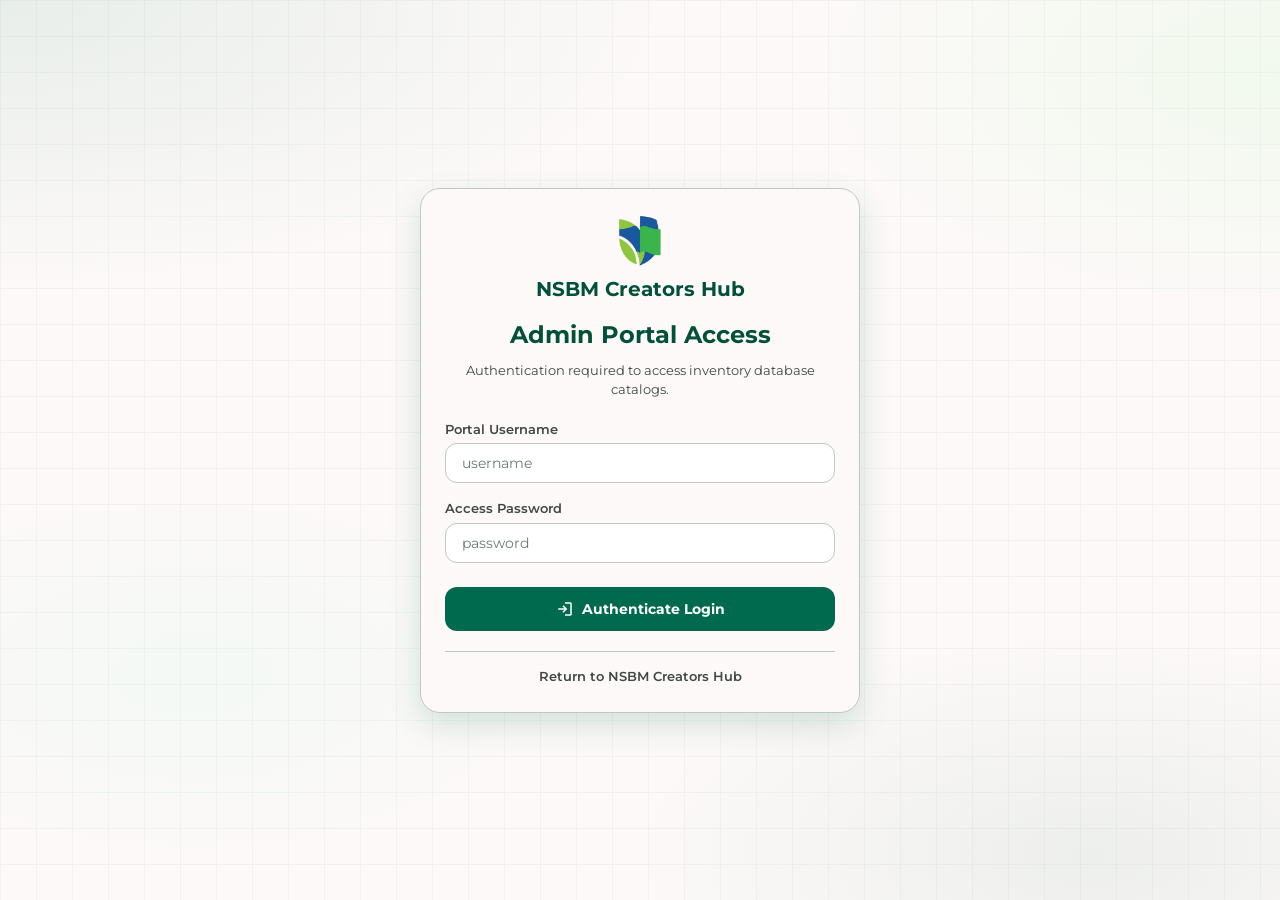
<file: admin/login.html>
<!DOCTYPE html>
<!-- NSBM Creators Hub - Admin Portal Login Access -->
<!-- Saved at /d:/Project/Web/code/admin/login.html -->
<html lang="en">
<head>
    <meta charset="UTF-8">
    <meta name="viewport" content="width=device-width, initial-scale=1.0">
    <title>NSBM Creators Hub - Admin Portal Login</title>
    <link rel="icon" href="../img/logo.png" type="image/png">
    
    <!-- Centralized CSS Styling -->
    <link rel="stylesheet" href="../css/design-system.css">
    <link rel="stylesheet" href="../css/components.css">
    
    <!-- Google Fonts & Iconsets -->
    <link rel="stylesheet" href="https://fonts.googleapis.com/css2?family=Material+Symbols+Outlined:wght,FILL@100..700,0..1">
</head>
<body style="min-height: 100vh; display: flex; align-items: center; justify-content: center; background-color: var(--color-surface-container-low); padding: var(--spacing-sm);">

    <!-- Login credentials Card container -->
    <div style="width: 100%; max-width: 440px; background-color: var(--color-surface); border: 1px solid var(--color-outline-variant); border-radius: 20px; padding: var(--spacing-md); box-shadow: var(--shadow-level-3); display: flex; flex-direction: column; gap: 20px;">
        
        <!-- Header Brand -->
        <div style="text-align: center; display: flex; flex-direction: column; align-items: center; gap: 8px;">
            <a href="../index.html" class="brand-logo brand-logo--stacked">
                <img src="../img/logo.png" alt="" class="brand-logo__img brand-logo__img--lg" width="42" height="56">
                <span class="brand-logo__name">NSBM Creators Hub</span>
            </a>
            <h1 style="font-size: 24px; font-weight: 700; color: var(--color-primary); margin-top: 8px;">Admin Portal Access</h1>
            <p style="font-size: 13px; color: var(--color-on-surface-variant);">Authentication required to access inventory database catalogs.</p>
        </div>

        <!-- Form fields details -->
        <form id="login-form" style="display: flex; flex-direction: column; gap: 16px;">
            <div>
                <label for="username" style="font-size: 13px; font-weight: 600; color: var(--color-on-surface-variant); display: block; margin-bottom: 4px;">Portal Username</label>
                <input type="text" id="username" class="input-field" required placeholder="username">
            </div>
            <div>
                <label for="password" style="font-size: 13px; font-weight: 600; color: var(--color-on-surface-variant); display: block; margin-bottom: 4px;">Access Password</label>
                <input type="password" id="password" class="input-field" required placeholder="password">
            </div>

            <button type="submit" class="btn btn-primary" style="width: 100%; padding: 12px; font-size: 14px; font-weight: 700; display: flex; justify-content: center; gap: 8px; margin-top: 8px;">
                <span class="material-symbols-outlined" style="font-size: 18px;">login</span>
                <span>Authenticate Login</span>
            </button>
        </form>

        <!-- Return Back navigation -->
        <div style="text-align: center; border-top: 1px solid var(--color-outline-variant); padding-top: 12px;">
            <a href="../index.html" style="font-size: 13px; font-weight: 600; color: var(--color-on-surface-variant); hover:text-primary;" class="text-on-surface-variant">
                <span>Return to NSBM Creators Hub</span>
            </a>
        </div>

    </div>

    <!-- Asynchronous JS Modules -->
    <script src="../js/data.js"></script>
    <script src="../js/admin.js"></script>
</body>
</html>
</file>
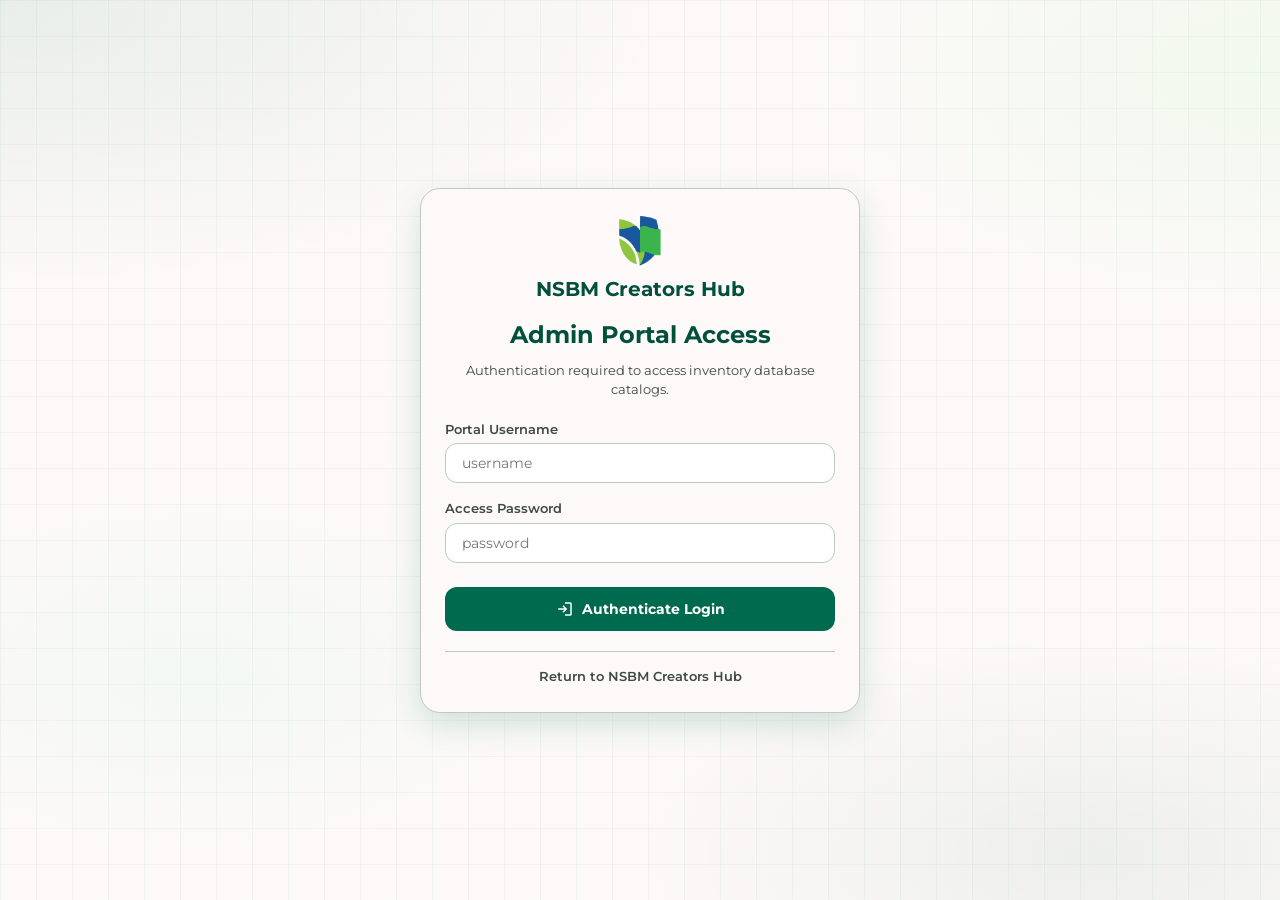
<file: admin/products.html>
<!DOCTYPE html>
<!-- NSBM Creators Hub - Admin Products Inventory Catalog -->
<!-- Saved at /d:/Project/Web/code/admin/products.html -->
<html lang="en">
<head>
    <meta charset="UTF-8">
    <meta name="viewport" content="width=device-width, initial-scale=1.0">
    <title>Manage Inventory - Admin Portal</title>
    <link rel="icon" href="../img/logo.png" type="image/png">
    
    <!-- Centralized CSS Styling -->
    <link rel="stylesheet" href="../css/design-system.css">
    <link rel="stylesheet" href="../css/components.css">
    <link rel="stylesheet" href="../css/admin.css">
    
    <!-- Google Fonts & Iconsets -->
    <link rel="stylesheet" href="https://fonts.googleapis.com/css2?family=Material+Symbols+Outlined:wght,FILL@100..700,0..1">
</head>
<body style="min-height: 100vh; display: flex; flex-direction: column;">

    <!-- Mobile Top Navigation Bar -->
    <div class="admin-mobile-top-bar">
        <a href="../index.html" class="brand-logo brand-logo--compact">
            <img src="../img/logo.png" alt="" class="brand-logo__img brand-logo__img--sm" width="24" height="32">
            <span class="brand-logo__name">Admin Portal</span>
        </a>
        <button class="btn-icon" style="display: flex;">
            <span class="material-symbols-outlined">menu</span>
        </button>
    </div>

    <!-- Fixed Docked Navigation Sidebar -->
    <nav class="admin-sidebar">
        <div class="admin-sidebar-head">
            <a href="../index.html" class="brand-logo brand-logo--sidebar">
                <img src="../img/logo.png" alt="" class="brand-logo__img" width="30" height="40">
                <div class="brand-logo__meta">
                    <span class="brand-logo__name">NSBM Creators Hub</span>
                    <span class="brand-logo__tagline">Admin Portal</span>
                </div>
            </a>
        </div>

        <!-- Session navigation Links -->
        <div class="admin-nav-links">
            <a href="dashboard.html" class="admin-nav-link">
                <span class="material-symbols-outlined">dashboard</span>
                <span>Dashboard</span>
            </a>
            <a href="products.html" class="admin-nav-link active">
                <span class="material-symbols-outlined" style="font-variation-settings: 'FILL' 1;">inventory_2</span>
                <span>Manage Products</span>
            </a>
            <a href="add-product.html" class="admin-nav-link">
                <span class="material-symbols-outlined">add_box</span>
                <span>Add Product</span>
            </a>
            <a href="purchase-requests.html" class="admin-nav-link">
                <span class="material-symbols-outlined">receipt_long</span>
                <span>Purchase Requests</span>
            </a>
        </div>

        <!-- Footer logout triggers -->
        <div style="margin-top: auto;">
            <button onclick="NSBM.logoutAdmin()" class="admin-logout-btn" style="width: 100%; border: none; background: none; cursor: pointer;">
                <span class="material-symbols-outlined">logout</span>
                <span>Sign Out Portal</span>
            </button>
        </div>
    </nav>

    <!-- Main Workspace Area -->
    <main class="admin-main-wrap">
        
        <!-- Header dashboard info -->
        <div class="flex-col-md-row" style="justify-content: space-between; align-items: flex-start; gap: 16px;">
            <div>
                <h1 style="font-size: 32px; font-weight: 700; color: var(--color-primary);">Inventory Catalog</h1>
                <p style="font-size: 14px; color: var(--color-on-surface-variant);">Add, edit, or delete items inside the campus store catalog.</p>
            </div>
            
            <div>
                <a href="add-product.html" class="btn btn-primary" style="padding: 10px 20px; border-radius: var(--radius-xl); display: inline-flex; align-items: center; gap: 8px;">
                    <span class="material-symbols-outlined" style="font-size: 18px;">add</span>
                    <span>Add New Product</span>
                </a>
            </div>
        </div>

        <!-- Filters controls bar -->
        <div style="display: flex; flex-direction: column; sm-flex-direction: row; justify-content: space-between; align-items: center; gap: 16px; background-color: var(--color-surface-container-low); border: 1px solid var(--color-outline-variant); border-radius: 12px; padding: 12px;">
            <!-- Keyword search -->
            <div style="position: relative; width: 100%; max-width: 320px;">
                <span class="material-symbols-outlined" style="position: absolute; left: 12px; top: 50%; transform: translateY(-50%); color: var(--color-outline); pointer-events: none;">search</span>
                <input type="text" id="admin-search" class="input-field" placeholder="Search inventory name..." style="padding-left: 40px; width: 100%;">
            </div>

            <!-- Category filter dropdown -->
            <div style="width: 100%; max-width: 240px; display: flex; align-items: center; gap: 8px;">
                <label for="admin-category-filter" style="font-size: 12px; font-weight: 600; color: var(--color-on-surface-variant); white-space: nowrap;">Filter By:</label>
                <select id="admin-category-filter" class="input-field" style="padding: 8px 12px; border-radius: var(--radius-lg); cursor: pointer;">
                    <option value="all">All Categories</option>
                    <option value="Apparel">Apparel</option>
                    <option value="Stationery">Stationery</option>
                    <option value="Handmade Crafts">Handmade Crafts</option>
                    <option value="Digital Art">Digital Art</option>
                    <option value="Baked Goods">Baked Goods</option>
                </select>
            </div>
        </div>

        <!-- Inventory List Table Card -->
        <div class="admin-table-card" style="display: flex; flex-direction: column;">
            <div class="admin-table-wrap">
                <table class="admin-table">
                    <thead>
                        <tr>
                            <th>Product Information</th>
                            <th>Category</th>
                            <th>Unit Price</th>
                            <th>Quantity Level</th>
                            <th>Date Seeded</th>
                            <th style="text-align: right;">Action Commands</th>
                        </tr>
                    </thead>
                    <tbody id="inventory-table-body">
                        <!-- Populated dynamically via admin.js -->
                    </tbody>
                </table>
            </div>
        </div>

    </main>

    <!-- Asynchronous JS Modules -->
    <script src="../js/data.js"></script>
    <script src="../js/admin.js"></script>
</body>
</html>
</file>
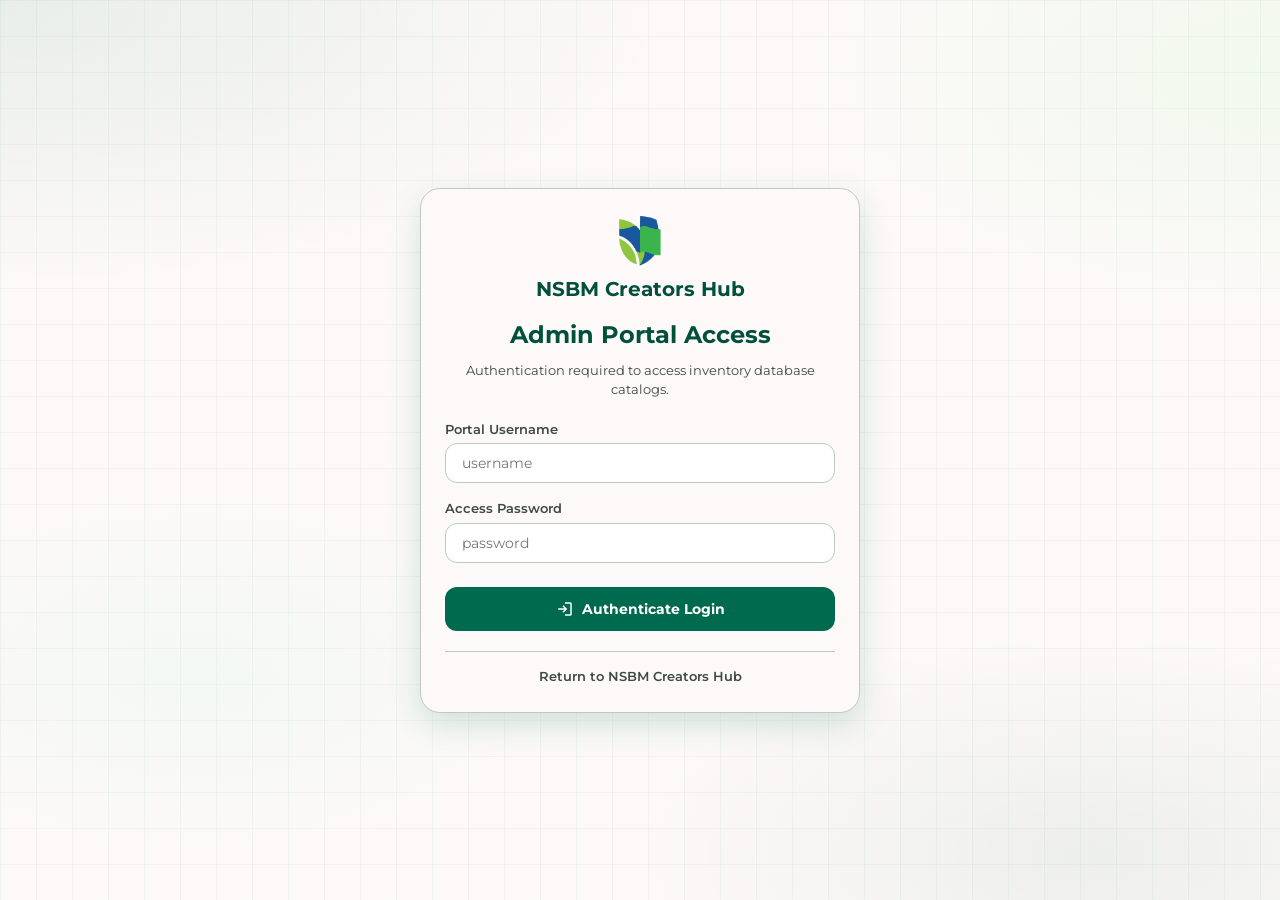
<file: admin/purchase-requests.html>
<!DOCTYPE html>
<!-- NSBM Creators Hub - Admin Purchase Requests Logging pipeline -->
<!-- Saved at /d:/Project/Web/code/admin/purchase-requests.html -->
<html lang="en">
<head>
    <meta charset="UTF-8">
    <meta name="viewport" content="width=device-width, initial-scale=1.0">
    <title>Purchase Requests - Admin Portal</title>
    <link rel="icon" href="../img/logo.png" type="image/png">
    
    <!-- Centralized CSS Styling -->
    <link rel="stylesheet" href="../css/design-system.css">
    <link rel="stylesheet" href="../css/components.css">
    <link rel="stylesheet" href="../css/admin.css">
    
    <!-- Google Fonts & Iconsets -->
    <link rel="stylesheet" href="https://fonts.googleapis.com/css2?family=Material+Symbols+Outlined:wght,FILL@100..700,0..1">
</head>
<body style="min-height: 100vh; display: flex; flex-direction: column;">

    <!-- Mobile Top Navigation Bar -->
    <div class="admin-mobile-top-bar">
        <a href="../index.html" class="brand-logo brand-logo--compact">
            <img src="../img/logo.png" alt="" class="brand-logo__img brand-logo__img--sm" width="24" height="32">
            <span class="brand-logo__name">Admin Portal</span>
        </a>
        <button class="btn-icon" style="display: flex;">
            <span class="material-symbols-outlined">menu</span>
        </button>
    </div>

    <!-- Fixed Docked Navigation Sidebar -->
    <nav class="admin-sidebar">
        <div class="admin-sidebar-head">
            <a href="../index.html" class="brand-logo brand-logo--sidebar">
                <img src="../img/logo.png" alt="" class="brand-logo__img" width="30" height="40">
                <div class="brand-logo__meta">
                    <span class="brand-logo__name">NSBM Creators Hub</span>
                    <span class="brand-logo__tagline">Admin Portal</span>
                </div>
            </a>
        </div>

        <!-- Session navigation Links -->
        <div class="admin-nav-links">
            <a href="dashboard.html" class="admin-nav-link">
                <span class="material-symbols-outlined">dashboard</span>
                <span>Dashboard</span>
            </a>
            <a href="products.html" class="admin-nav-link">
                <span class="material-symbols-outlined">inventory_2</span>
                <span>Manage Products</span>
            </a>
            <a href="add-product.html" class="admin-nav-link">
                <span class="material-symbols-outlined">add_box</span>
                <span>Add Product</span>
            </a>
            <a href="purchase-requests.html" class="admin-nav-link active">
                <span class="material-symbols-outlined" style="font-variation-settings: 'FILL' 1;">receipt_long</span>
                <span>Purchase Requests</span>
            </a>
        </div>

        <!-- Footer logout triggers -->
        <div style="margin-top: auto;">
            <button onclick="NSBM.logoutAdmin()" class="admin-logout-btn" style="width: 100%; border: none; background: none; cursor: pointer;">
                <span class="material-symbols-outlined">logout</span>
                <span>Sign Out Portal</span>
            </button>
        </div>
    </nav>

    <!-- Main Workspace Area -->
    <main class="admin-main-wrap">
        
        <!-- Header dashboard info -->
        <div style="margin-bottom: var(--spacing-sm);">
            <h1 style="font-size: 32px; font-weight: 700; color: var(--color-primary);">Purchase Requests</h1>
            <p style="font-size: 14px; color: var(--color-on-surface-variant);">Track student pickup requests, order confirmations, and billing slip transitions.</p>
        </div>

        <!-- Pipeline Stats Bento Cards -->
        <section class="admin-stats-grid">
            <div class="admin-stat-card" style="padding: 12px; gap: 8px;">
                <span style="font-size: 12px; color: var(--color-on-surface-variant); font-weight: 600;">Pending Actions</span>
                <div style="display: flex; align-items: baseline; gap: 8px;">
                    <span id="stat-pending" class="admin-stat-value" style="font-size: 24px; color: var(--color-error);">0</span>
                    <span style="font-size: 11px; color: var(--color-outline);">requires attention</span>
                </div>
            </div>
            
            <div class="admin-stat-card" style="padding: 12px; gap: 8px;">
                <span style="font-size: 12px; color: var(--color-on-surface-variant); font-weight: 600;">Approved Pickups</span>
                <div style="display: flex; align-items: baseline; gap: 8px;">
                    <span id="stat-approved" class="admin-stat-value" style="font-size: 24px; color: var(--color-primary-container);">0</span>
                    <span style="font-size: 11px; color: var(--color-outline);">awaiting student</span>
                </div>
            </div>

            <div class="admin-stat-card" style="padding: 12px; gap: 8px;">
                <span style="font-size: 12px; color: var(--color-on-surface-variant); font-weight: 600;">Completed Pickups</span>
                <div style="display: flex; align-items: baseline; gap: 8px;">
                    <span id="stat-completed" class="admin-stat-value" style="font-size: 24px; color: var(--color-secondary);">0</span>
                    <span style="font-size: 11px; color: var(--color-outline);">successfully archived</span>
                </div>
            </div>

            <div class="admin-stat-card" style="padding: 12px; gap: 8px;">
                <span style="font-size: 12px; color: var(--color-on-surface-variant); font-weight: 600;">Total Transactions</span>
                <div style="display: flex; align-items: baseline; gap: 8px;">
                    <span id="stat-total" class="admin-stat-value" style="font-size: 24px; color: var(--color-on-surface);">0</span>
                    <span style="font-size: 11px; color: var(--color-outline);">logged requests</span>
                </div>
            </div>
        </section>

        <!-- Filters controls bar -->
        <div style="display: flex; justify-content: space-between; align-items: center; background-color: var(--color-surface-container-low); border: 1px solid var(--color-outline-variant); border-radius: 12px; padding: 12px;">
            <!-- Keyword search -->
            <div style="position: relative; width: 100%; max-width: 360px;">
                <span class="material-symbols-outlined" style="position: absolute; left: 12px; top: 50%; transform: translateY(-50%); color: var(--color-outline); pointer-events: none;">search</span>
                <input type="text" id="request-search" class="input-field" placeholder="Search order ID, student name or ID..." style="padding-left: 40px; width: 100%;">
            </div>
        </div>

        <!-- Requests log table -->
        <div class="admin-table-card" style="display: flex; flex-direction: column;">
            <div class="admin-table-wrap">
                <table class="admin-table">
                    <thead>
                        <tr>
                            <th>Order ID</th>
                            <th>Student Details</th>
                            <th>Items Requested</th>
                            <th>Grand Total</th>
                            <th>Payment</th>
                            <th>Workflow Status</th>
                            <th style="text-align: right;">Action Commands</th>
                        </tr>
                    </thead>
                    <tbody id="requests-table-body">
                        <!-- Populated dynamically via admin.js -->
                    </tbody>
                </table>
            </div>
        </div>

    </main>

    <!-- Asynchronous JS Modules -->
    <script src="../js/data.js"></script>
    <script src="../js/admin.js"></script>
</body>
</html>
</file>
<file: css/design-system.css>
/* NSBM Creators Hub - Core Design System & Base Resets */
/* Saved at /d:/Project/Web/code/css/design-system.css */

@import url('https://fonts.googleapis.com/css2?family=Montserrat:wght@400;500;600;700&display=swap');

:root {
    /* --- Harmonic Colors (Institutional Green Theme) --- */
    --color-primary: #00503a;
    --color-primary-container: #006a4e; /* Heritage Green */
    --color-on-primary: #ffffff;
    --color-primary-fixed: #9ef4d0;
    --color-on-primary-fixed: #002116;
    
    --color-secondary: #006e1c;
    --color-secondary-container: #91f78e;
    --color-on-secondary-container: #00731e;
    --color-secondary-fixed: #94f990;
    
    --color-tertiary: #424645;
    --color-tertiary-container: #5a5d5d;
    --color-on-tertiary-container: #d4d6d5;
    
    --color-background: #fcf9f8;
    --color-on-background: #1c1b1b;
    
    --color-surface: #fcf9f8;
    --color-surface-bright: #fcf9f8;
    --color-surface-dim: #dcd9d9;
    --color-surface-container: #f0eded;
    --color-surface-container-low: #f6f3f2;
    --color-surface-container-lowest: #ffffff;
    --color-surface-container-high: #eae7e7;
    --color-surface-container-highest: #e5e2e1;
    --color-on-surface: #1c1b1b;
    --color-on-surface-variant: #3f4944;
    
    --color-outline: #6f7a73;
    --color-outline-variant: #bec9c2;
    
    --color-error: #ba1a1a;
    --color-error-container: #ffdad6;
    --color-on-error: #ffffff;
    --color-on-error-container: #93000a;
    
    --color-inverse-surface: #313030;
    --color-inverse-on-surface: #f3f0ef;

    /* --- Spacing System --- */
    --spacing-base: 4px;
    --spacing-xs: 8px;
    --spacing-sm: 16px;
    --spacing-md: 24px;
    --spacing-lg: 48px;
    --spacing-xl: 80px;
    --spacing-gutter: 24px;
    --spacing-margin-mobile: 16px;
    --spacing-margin-desktop: 64px;

    /* --- Border Radius --- */
    --radius-default: 4px;
    --radius-lg: 8px;
    --radius-xl: 12px;
    --radius-full: 9999px;

    /* --- Elevations & Shadows --- */
    --shadow-level-1: 0 4px 12px rgba(0, 106, 78, 0.08);
    --shadow-level-2: 0 8px 24px rgba(0, 106, 78, 0.12);
    --shadow-level-3: 0 12px 32px rgba(0, 106, 78, 0.16);
    --shadow-admin-sm: 0 4px 12px rgba(0, 0, 0, 0.05);

    /* --- Transitions --- */
    --transition-fast: 150ms ease;
    --transition-normal: 250ms cubic-bezier(0.4, 0, 0.2, 1);
    --transition-slow: 350ms cubic-bezier(0.4, 0, 0.2, 1);
}

/* --- Base Structural Resets --- */
*, *::before, *::after {
    box-sizing: border-box;
    margin: 0;
    padding: 0;
}

html {
    scroll-behavior: smooth;
    font-size: 16px;
}

body {
    font-family: 'Montserrat', -apple-system, BlinkMacSystemFont, "Segoe UI", Roboto, Helvetica, Arial, sans-serif;
    background-color: var(--color-background);
    color: var(--color-on-background);
    line-height: 1.5;
    -webkit-font-smoothing: antialiased;
    -moz-osx-font-smoothing: grayscale;
    min-height: 100vh;
    display: flex;
    flex-direction: column;
    position: relative;
    isolation: isolate;
}

/* Subtle mesh gradient + grid — fixed while scrolling */
body::before {
    content: "";
    position: fixed;
    inset: 0;
    z-index: -1;
    pointer-events: none;
    background-color: var(--color-background);
    background-image:
        radial-gradient(ellipse 90% 55% at 0% 0%, rgba(0, 106, 78, 0.08) 0%, transparent 58%),
        radial-gradient(ellipse 70% 50% at 100% 8%, rgba(145, 247, 142, 0.1) 0%, transparent 52%),
        radial-gradient(ellipse 65% 45% at 85% 95%, rgba(0, 80, 58, 0.06) 0%, transparent 55%),
        radial-gradient(ellipse 55% 40% at 15% 75%, rgba(158, 244, 208, 0.09) 0%, transparent 50%),
        linear-gradient(rgba(0, 106, 78, 0.045) 1px, transparent 1px),
        linear-gradient(90deg, rgba(0, 106, 78, 0.045) 1px, transparent 1px);
    background-size:
        100% 100%,
        100% 100%,
        100% 100%,
        100% 100%,
        36px 36px,
        36px 36px;
}

img {
    max-width: 100%;
    display: block;
    height: auto;
}

a {
    color: inherit;
    text-decoration: none;
    transition: color var(--transition-fast);
}

button, input, select, textarea {
    font-family: inherit;
    font-size: inherit;
    color: inherit;
}

button {
    cursor: pointer;
    background: none;
    border: none;
}

/* --- Material Symbols Reset --- */
.material-symbols-outlined {
    font-variation-settings: 'FILL' 0, 'wght' 400, 'GRAD' 0, 'opsz' 24;
    display: inline-block;
    vertical-align: middle;
    line-height: 1;
}

/* --- Base Typography Helpers --- */
.text-primary { color: var(--color-primary) !important; }
.text-primary-container { color: var(--color-primary-container) !important; }
.text-secondary { color: var(--color-secondary) !important; }
.text-on-surface-variant { color: var(--color-on-surface-variant) !important; }
.text-error { color: var(--color-error) !important; }

.font-bold { font-weight: 700; }
.font-semibold { font-weight: 600; }
.font-medium { font-weight: 500; }

.line-clamp-1 {
    display: -webkit-box;
    -webkit-line-clamp: 1;
    -webkit-box-orient: vertical;
    overflow: hidden;
}

.line-clamp-2 {
    display: -webkit-box;
    -webkit-line-clamp: 2;
    -webkit-box-orient: vertical;
    overflow: hidden;
}
</file>
<file: css/components.css>
/* NSBM Creators Hub - Common Reusable Styled Components */
/* Saved at /d:/Project/Web/code/css/components.css */

/* --- 1. Reusable Action Buttons --- */
.btn {
    display: inline-flex;
    align-items: center;
    justify-content: center;
    gap: var(--spacing-xs);
    padding: 10px 20px;
    border-radius: var(--radius-xl);
    font-size: 14px;
    font-weight: 600;
    text-align: center;
    transition: all var(--transition-fast);
    user-select: none;
    border: 1px solid transparent;
}

.btn-primary {
    background-color: var(--color-primary-container);
    color: var(--color-on-primary);
}
.btn-primary:hover:not(:disabled) {
    background-color: var(--color-primary);
    transform: scale(0.98);
}
.btn-primary:disabled {
    background-color: var(--color-surface-container-high);
    color: var(--color-outline);
    cursor: not-allowed;
}

.btn-secondary {
    background-color: var(--color-surface);
    border-color: var(--color-outline-variant);
    color: var(--color-on-surface);
}
.btn-secondary:hover:not(:disabled) {
    background-color: var(--color-surface-container-low);
    border-color: var(--color-outline);
}

.btn-danger {
    background-color: var(--color-error);
    color: var(--color-on-error);
}
.btn-danger:hover:not(:disabled) {
    background-color: #93000a;
}

.btn-icon {
    width: 40px;
    height: 40px;
    padding: 0;
    border-radius: var(--radius-full);
    display: inline-flex;
    align-items: center;
    justify-content: center;
    color: var(--color-on-surface-variant);
    transition: background-color var(--transition-fast), color var(--transition-fast);
}
.btn-icon:hover {
    background-color: var(--color-surface-container-low);
    color: var(--color-primary);
}

/* --- 2. Interactive Input Fields --- */
.input-field {
    width: 100%;
    padding: 10px 16px;
    background-color: var(--color-surface-container-lowest);
    border: 1px solid var(--color-outline-variant);
    border-radius: var(--radius-xl);
    outline: none;
    font-size: 14px;
    transition: border-color var(--transition-fast), box-shadow var(--transition-fast);
}
.input-field:focus {
    border-color: var(--color-primary-container);
    box-shadow: 0 0 0 4px rgba(0, 106, 78, 0.1);
}
.input-field::placeholder {
    color: var(--color-outline);
}

/* --- 3. Persistent Sticky Header TopNavBar --- */
.header-container {
    background-color: var(--color-surface);
    border-bottom: 1px solid var(--color-outline-variant);
    box-shadow: 0 1px 3px rgba(0,0,0,0.02);
    position: sticky;
    top: 0;
    z-index: 100;
    width: 100%;
}
.header-wrap {
    display: flex;
    justify-content: space-between;
    align-items: center;
    width: 100%;
    max-width: 1280px;
    margin: 0 auto;
    padding: 16px var(--spacing-margin-mobile);
}
@media (min-width: 768px) {
    .header-wrap {
        padding: 16px var(--spacing-margin-desktop);
    }
}

.brand-logo {
    font-size: 20px;
    font-weight: 700;
    color: var(--color-primary);
    display: flex;
    align-items: center;
    gap: 10px;
    text-decoration: none;
    line-height: 1.2;
    flex-shrink: 0;
}
.brand-logo:hover {
    color: var(--color-primary);
    opacity: 0.92;
}
.brand-logo__img {
    height: 40px;
    width: auto;
    object-fit: contain;
    display: block;
    flex-shrink: 0;
}
.brand-logo__name {
    white-space: nowrap;
}
.brand-logo--stacked {
    flex-direction: column;
    align-items: center;
    text-align: center;
    gap: 8px;
}
.brand-logo__img--lg {
    height: 56px;
}
.brand-logo__img--sm {
    height: 32px;
}
.brand-logo--sidebar {
    width: 100%;
}
.brand-logo__meta {
    display: flex;
    flex-direction: column;
    gap: 2px;
    min-width: 0;
}
.brand-logo__tagline {
    font-size: 11px;
    font-weight: 500;
    color: var(--color-on-surface-variant);
}
.brand-logo--compact {
    font-size: 16px;
    gap: 8px;
}
.brand-logo--sidebar .brand-logo__name {
    font-size: 14px;
}

/* NSBM Green University Town — horizontal logo with wordmark */
.university-brand {
    display: inline-block;
    line-height: 0;
}
.university-brand__img {
    width: 100%;
    height: auto;
    object-fit: contain;
    display: block;
}
.university-brand--hero .university-brand__img {
    max-width: min(100%, 420px);
}
.university-brand--footer .university-brand__img {
    max-width: 220px;
    margin-bottom: 12px;
}
.university-brand--inline .university-brand__img {
    max-width: 180px;
}
.university-brand--login {
    display: block;
    width: 100%;
    text-align: center;
    padding-top: 12px;
    margin-top: 4px;
    border-top: 1px solid var(--color-outline-variant);
}
.university-brand--login .university-brand__img {
    max-width: 260px;
    margin: 12px auto 0;
}

.nav-links {
    display: none;
}
@media (min-width: 768px) {
    .nav-links {
        display: flex;
        align-items: center;
        gap: var(--spacing-gutter);
    }
}
.nav-link {
    font-size: 14px;
    font-weight: 600;
    color: var(--color-on-surface-variant);
    padding: 4px 8px;
    border-radius: var(--radius-lg);
    transition: all var(--transition-fast);
}
.nav-link:hover {
    color: var(--color-primary);
    background-color: var(--color-surface-container-low);
}
.nav-link.active {
    color: var(--color-primary);
    border-bottom: 2px solid var(--color-primary);
    border-radius: 0;
    padding-bottom: 2px;
}

.cart-trigger-btn {
    position: relative;
    display: flex;
    align-items: center;
    justify-content: center;
    width: 40px;
    height: 40px;
    border-radius: var(--radius-full);
    transition: background-color var(--transition-fast);
}
.cart-trigger-btn:hover {
    background-color: var(--color-surface-container-low);
}
.cart-badge {
    position: absolute;
    top: -2px;
    right: -2px;
    background-color: var(--color-primary);
    color: var(--color-on-primary);
    font-size: 10px;
    font-weight: 700;
    width: 20px;
    height: 20px;
    border-radius: var(--radius-full);
    display: flex;
    align-items: center;
    justify-content: center;
    border: 2px solid var(--color-surface);
    transition: transform var(--transition-normal), opacity var(--transition-normal);
}

/* --- 4. Interactive E-Commerce Product Cards --- */
.product-card {
    background-color: var(--color-surface-container-lowest);
    border-radius: 16px;
    overflow: hidden;
    border: 1px solid rgba(190, 201, 194, 0.25);
    box-shadow: var(--shadow-level-1);
    display: flex;
    flex-direction: column;
    height: 100%;
    transition: transform var(--transition-normal), box-shadow var(--transition-normal);
}
.product-card:hover {
    transform: translateY(-4px);
    box-shadow: var(--shadow-level-2);
}

.product-card-image-wrap {
    height: 192px;
    position: relative;
    overflow: hidden;
    background-color: var(--color-surface-container-high);
}
.product-card-image {
    width: 100%;
    height: 100%;
    object-fit: cover;
    transition: transform var(--transition-slow);
}
.product-card:hover .product-card-image {
    transform: scale(1.04);
}

.product-card-badge {
    position: absolute;
    top: 12px;
    left: 12px;
    font-size: 11px;
    font-weight: 600;
    padding: 4px 10px;
    border-radius: var(--radius-full);
    box-shadow: 0 2px 4px rgba(0,0,0,0.05);
}

.badge-apparel { background-color: var(--color-primary-fixed); color: var(--color-on-primary-fixed); }
.badge-stationery { background-color: var(--color-tertiary-container); color: var(--color-on-tertiary-container); }
.badge-crafts { background-color: var(--color-secondary-container); color: var(--color-on-secondary-container); }
.badge-default { background-color: var(--color-error-container); color: var(--color-on-error-container); }

.out-of-stock-overlay {
    position: absolute;
    inset: 0;
    background-color: rgba(49, 48, 48, 0.3);
    backdrop-filter: blur(1px);
    display: flex;
    align-items: center;
    justify-content: center;
}
.out-of-stock-label {
    background-color: var(--color-error);
    color: var(--color-on-error);
    font-size: 11px;
    font-weight: 600;
    padding: 6px 16px;
    border-radius: var(--radius-full);
}

.product-card-content {
    padding: var(--spacing-sm);
    display: flex;
    flex-direction: column;
    flex-grow: 1;
}
.product-card-title {
    font-size: 18px;
    font-weight: 600;
    color: var(--color-on-surface);
    margin-bottom: var(--spacing-base);
}
.product-card-desc {
    font-size: 13px;
    color: var(--color-on-surface-variant);
    margin-bottom: var(--spacing-sm);
    flex-grow: 1;
}
.product-card-footer {
    display: flex;
    align-items: center;
    justify-content: space-between;
    margin-bottom: var(--spacing-sm);
}
.product-card-price {
    font-size: 18px;
    font-weight: 700;
    color: var(--color-primary);
}

/* --- 5. Custom Slide-Over Shopping Cart Drawer --- */
#cart-drawer-container {
    position: fixed;
    inset: 0;
    z-index: 200;
    display: flex;
    justify-content: flex-end;
}
.drawer-backdrop {
    position: absolute;
    inset: 0;
    background-color: var(--color-inverse-surface);
    opacity: 0;
    transition: opacity var(--transition-normal);
}
.drawer-panel {
    position: relative;
    width: 100%;
    max-width: 440px;
    height: 100%;
    background-color: var(--color-surface);
    box-shadow: -4px 0 24px rgba(0, 106, 78, 0.08);
    border-left: 1px solid var(--color-outline-variant);
    display: flex;
    flex-direction: column;
    transform: translateX(100%);
    transition: transform var(--transition-normal);
}

.drawer-head {
    display: flex;
    justify-content: space-between;
    align-items: center;
    padding: var(--spacing-sm) var(--spacing-md);
    border-bottom: 1px solid var(--color-outline-variant);
    background-color: var(--color-surface-container-low);
}
.drawer-title {
    display: flex;
    align-items: center;
    gap: var(--spacing-xs);
    color: var(--color-primary);
    font-size: 20px;
    font-weight: 600;
}
.drawer-body {
    flex-grow: 1;
    overflow-y: auto;
    padding: var(--spacing-md);
    background-color: var(--color-surface-bright);
}
.drawer-footer {
    padding: var(--spacing-md);
    background-color: var(--color-surface-container);
    border-top: 1px solid var(--color-outline-variant);
    display: flex;
    flex-direction: column;
    gap: var(--spacing-sm);
}

/* --- 6. Admin Portal Inline Inventory Tables --- */
.admin-table-card {
    background-color: var(--color-surface);
    border-radius: 12px;
    border: 1px solid var(--color-outline-variant);
    box-shadow: var(--shadow-admin-sm);
    overflow: hidden;
}
.admin-table-head-bar {
    padding: var(--spacing-md);
    border-bottom: 1px solid var(--color-outline-variant);
    display: flex;
    justify-content: space-between;
    align-items: center;
    background-color: var(--color-surface-bright);
}
.admin-table-wrap {
    width: 100%;
    overflow-x: auto;
}
.admin-table {
    width: 100%;
    border-collapse: collapse;
    text-align: left;
}
.admin-table th {
    background-color: var(--color-surface-container-lowest);
    border-bottom: 1px solid var(--color-outline-variant);
    padding: 16px;
    font-size: 12px;
    font-weight: 600;
    text-transform: uppercase;
    color: var(--color-on-surface-variant);
    letter-spacing: 0.05em;
}
.admin-table td {
    padding: 16px;
    border-bottom: 1px solid var(--color-outline-variant);
    font-size: 14px;
    vertical-align: middle;
}
.admin-table tbody tr:hover {
    background-color: var(--color-surface-container-low);
}

/* --- 7. Status Custom Pill Tags --- */
.status-pill {
    display: inline-flex;
    align-items: center;
    gap: var(--spacing-xs);
    padding: 4px 12px;
    border-radius: var(--radius-full);
    font-size: 12px;
    font-weight: 600;
}
.pill-pending { background-color: var(--color-error-container); color: var(--color-on-error-container); }
.pill-approved { background-color: var(--color-primary-fixed); color: var(--color-on-primary-fixed); }
.pill-completed { background-color: var(--color-secondary-container); color: var(--color-on-secondary-container); }
.pill-cancelled { background-color: var(--color-surface-container-highest); color: var(--color-on-surface-variant); }

/* --- 8. Overlay Modal Pop-Up Dialogues --- */
.modal-overlay {
    position: fixed;
    inset: 0;
    z-index: 300;
    background-color: rgba(49, 48, 48, 0.4);
    backdrop-filter: blur(2px);
    display: flex;
    align-items: center;
    justify-content: center;
    opacity: 0;
    pointer-events: none;
    transition: opacity var(--transition-normal);
}
.modal-overlay.open {
    opacity: 1;
    pointer-events: auto;
}
.modal-container {
    width: 90%;
    max-width: 480px;
    background-color: var(--color-surface);
    border-radius: 16px;
    box-shadow: var(--shadow-level-3);
    border: 1px solid var(--color-outline-variant);
    padding: var(--spacing-md);
    transform: translateY(20px);
    transition: transform var(--transition-normal);
}
.modal-overlay.open .modal-container {
    transform: translateY(0);
}

/* --- 9. Site Footer --- */
.site-footer {
    margin-top: auto;
    border-top: 1px solid var(--color-outline-variant);
    background: rgba(252, 249, 248, 0.88);
    backdrop-filter: blur(10px);
    -webkit-backdrop-filter: blur(10px);
    padding: var(--spacing-lg) var(--spacing-margin-mobile);
}
@media (min-width: 768px) {
    .site-footer {
        padding-left: var(--spacing-margin-desktop);
        padding-right: var(--spacing-margin-desktop);
    }
}

.site-footer__inner {
    max-width: 1200px;
    margin: 0 auto;
    display: flex;
    flex-direction: column;
    gap: var(--spacing-md);
    align-items: flex-start;
}
@media (min-width: 768px) {
    .site-footer__inner {
        flex-direction: row;
        justify-content: space-between;
        align-items: flex-end;
        gap: var(--spacing-lg);
    }
}

.site-footer__brand {
    display: flex;
    flex-direction: column;
    gap: 8px;
    max-width: 320px;
}

.site-footer__title {
    font-size: 18px;
    font-weight: 700;
    color: var(--color-primary);
    line-height: 1.2;
}

.site-footer__tagline {
    font-size: 13px;
    color: var(--color-on-surface-variant);
    line-height: 1.5;
}

.site-footer__nav {
    display: flex;
    flex-wrap: wrap;
    gap: 8px 20px;
    align-items: center;
}
@media (min-width: 768px) {
    .site-footer__nav {
        justify-content: flex-end;
        max-width: 420px;
    }
}

.site-footer__nav a {
    font-size: 13px;
    font-weight: 600;
    color: var(--color-on-surface-variant);
    padding: 6px 0;
    border-bottom: 1px solid transparent;
    transition: color var(--transition-fast), border-color var(--transition-fast);
}
.site-footer__nav a:hover {
    color: var(--color-primary);
    border-bottom-color: var(--color-primary-container);
}

.site-footer__copy {
    max-width: 1200px;
    margin: var(--spacing-md) auto 0;
    padding-top: var(--spacing-md);
    border-top: 1px solid var(--color-outline-variant);
    font-size: 12px;
    color: var(--color-outline);
    text-align: center;
    line-height: 1.5;
}

.site-footer .university-brand--footer .university-brand__img {
    max-width: 200px;
    margin-bottom: 4px;
}

/* --- 10. Responsive Flex Utilities --- */
.flex-col-md-row {
    display: flex;
    flex-direction: column;
}
@media (min-width: 768px) {
    .flex-col-md-row {
        flex-direction: row;
    }
}
</file>
<file: css/storefront.css>
/* NSBM Creators Hub - Customer Storefront Custom Page Styles */
/* Saved at /d:/Project/Web/code/css/storefront.css */

/* --- 1. Home Page Hero Section --- */
.hero-section {
    position: relative;
    background-color: var(--color-surface-container-low);
    overflow: hidden;
    padding: var(--spacing-xl) var(--spacing-margin-mobile);
}
@media (min-width: 768px) {
    .hero-section {
        padding: 100px var(--spacing-margin-desktop);
    }
}
.hero-wrap {
    max-width: 1200px;
    margin: 0 auto;
    display: flex;
    flex-direction: column;
    gap: var(--spacing-lg);
    align-items: center;
    position: relative;
    z-index: 10;
}
@media (min-width: 768px) {
    .hero-wrap {
        flex-direction: row;
    }
}

.hero-content {
    flex: 1;
    display: flex;
    flex-direction: column;
    gap: var(--spacing-sm);
}
.hero-title {
    font-size: 32px;
    font-weight: 700;
    line-height: 1.2;
    color: var(--color-on-surface);
}
@media (min-width: 768px) {
    .hero-title {
        font-size: 48px;
    }
}
.hero-title span {
    color: var(--color-primary-container);
}
.hero-desc {
    font-size: 16px;
    color: var(--color-on-surface-variant);
    max-width: 500px;
}
@media (min-width: 768px) {
    .hero-desc {
        font-size: 18px;
    }
}

.hero-image-wrap {
    flex: 1;
    width: 100%;
    height: 280px;
    border-radius: var(--radius-xl);
    overflow: hidden;
    box-shadow: 0 8px 24px rgba(0, 106, 78, 0.08);
}
@media (min-width: 768px) {
    .hero-image-wrap {
        height: 480px;
    }
}
.hero-image {
    width: 100%;
    height: 100%;
    object-fit: cover;
}

.hero-bg-blur {
    position: absolute;
    top: 0;
    right: 0;
    width: 320px;
    height: 320px;
    background-color: var(--color-primary-fixed);
    opacity: 0.15;
    border-radius: var(--radius-full);
    filter: blur(80px);
    pointer-events: none;
    z-index: 1;
}

/* --- 2. Bento-Style Category Gallery Grid --- */
.bento-grid {
    display: grid;
    grid-template-columns: 1fr;
    gap: 16px;
    margin-top: var(--spacing-md);
}
@media (min-width: 768px) {
    .bento-grid {
        grid-template-columns: repeat(4, 1fr);
        grid-template-rows: repeat(2, 220px);
    }
}

.bento-card {
    position: relative;
    border-radius: var(--radius-xl);
    overflow: hidden;
    display: flex;
    flex-direction: column;
    justify-content: flex-end;
    min-height: 180px;
    border: 1px solid var(--color-outline-variant);
}
.bento-card img {
    position: absolute;
    inset: 0;
    width: 100%;
    height: 100%;
    object-fit: cover;
    transition: transform var(--transition-slow);
    z-index: 1;
}
.bento-card:hover img {
    transform: scale(1.05);
}
.bento-overlay {
    position: absolute;
    inset: 0;
    background: linear-gradient(to top, rgba(49, 48, 48, 0.85) 10%, rgba(49, 48, 48, 0.2) 60%, transparent 100%);
    z-index: 2;
}
.bento-content {
    position: relative;
    z-index: 3;
    padding: var(--spacing-md);
    color: var(--color-on-primary);
}

@media (min-width: 768px) {
    .bento-lg {
        grid-column: span 2;
        grid-row: span 2;
    }
    .bento-md {
        grid-column: span 2;
        grid-row: span 1;
    }
}

/* --- 3. Filter Category Chips Bar --- */
.chips-bar {
    display: flex;
    flex-wrap: wrap;
    gap: var(--spacing-xs);
    margin-bottom: var(--spacing-md);
}
.chip {
    padding: 8px 20px;
    border-radius: var(--radius-full);
    font-size: 13px;
    font-weight: 600;
    border: 1px solid var(--color-outline-variant);
    background-color: var(--color-surface-container);
    color: var(--color-on-surface-variant);
    transition: all var(--transition-fast);
}
.chip:hover {
    background-color: var(--color-surface-container-high);
}
.chip.active {
    background-color: var(--color-primary-container);
    border-color: var(--color-primary-container);
    color: var(--color-on-primary);
}

/* --- 4. Product Details Split Section --- */
.details-container {
    display: grid;
    grid-template-columns: 1fr;
    gap: var(--spacing-lg);
    max-width: 1200px;
    margin: 0 auto;
}
@media (min-width: 768px) {
    .details-container {
        grid-template-columns: 1.1fr 0.9fr;
    }
}

.details-image-card {
    background-color: var(--color-surface-container-low);
    border-radius: 20px;
    overflow: hidden;
    border: 1px solid var(--color-outline-variant);
    height: 320px;
    box-shadow: var(--shadow-level-1);
}
@media (min-width: 768px) {
    .details-image-card {
        height: 520px;
    }
}
.details-image {
    width: 100%;
    height: 100%;
    object-fit: cover;
}

.details-info {
    display: flex;
    flex-direction: column;
    gap: var(--spacing-sm);
    justify-content: center;
}

/* --- 5. Checkout Two-Column Layout --- */
.checkout-container {
    display: grid;
    grid-template-columns: 1fr;
    gap: var(--spacing-lg);
    align-items: start;
    max-width: 1200px;
    margin: 0 auto;
}
@media (min-width: 992px) {
    .checkout-container {
        grid-template-columns: 1.2fr 0.8fr;
    }
}

.checkout-form-card {
    background-color: var(--color-surface);
    border: 1px solid var(--color-outline-variant);
    border-radius: var(--radius-xl);
    padding: var(--spacing-md);
    box-shadow: var(--shadow-level-1);
}

.checkout-summary-card {
    background-color: var(--color-surface-container-low);
    border: 1px solid var(--color-outline-variant);
    border-radius: var(--radius-xl);
    padding: var(--spacing-md);
    box-shadow: var(--shadow-level-1);
}

/* --- Checkout: NSBM student ID verification --- */
.student-verify-block {
    display: flex;
    flex-direction: column;
    gap: 8px;
}

.student-verify-row {
    display: flex;
    flex-direction: column;
    gap: 8px;
}
@media (min-width: 520px) {
    .student-verify-row {
        flex-direction: row;
        align-items: stretch;
    }
    .student-verify-row .input-field {
        flex: 1;
    }
}

.student-verify-btn {
    display: inline-flex;
    align-items: center;
    justify-content: center;
    gap: 6px;
    padding: 10px 16px;
    white-space: nowrap;
    border-radius: var(--radius-lg);
}
@media (min-width: 520px) {
    .student-verify-btn {
        flex-shrink: 0;
    }
}

.student-verify-hint {
    font-size: 12px;
    color: var(--color-on-surface-variant);
    line-height: 1.4;
}

.student-verify-hint--hidden {
    visibility: hidden;
    height: 0;
    margin: 0;
    overflow: hidden;
}

.student-verify-loading {
    display: none;
    align-items: center;
    gap: 10px;
    padding: 10px 12px;
    border-radius: var(--radius-lg);
    background-color: var(--color-surface-container);
    border: 1px solid var(--color-outline-variant);
    color: var(--color-on-surface-variant);
    font-size: 13px;
    font-weight: 500;
}

.student-verify-loading.is-active {
    display: flex;
    animation: student-verify-loading-in 280ms ease;
}

.student-verify-loading__text {
    line-height: 1.4;
}

.student-verify-row--loading .input-field {
    border-color: var(--color-primary-container);
    box-shadow: 0 0 0 1px rgba(0, 106, 78, 0.15);
}

.student-verify-btn__leading {
    position: relative;
    display: inline-flex;
    align-items: center;
    justify-content: center;
    width: 18px;
    height: 18px;
    flex-shrink: 0;
}

.student-verify-btn__icon {
    font-size: 18px;
    line-height: 1;
    transition: opacity 200ms ease;
}

.student-verify-btn--loading .student-verify-btn__icon {
    opacity: 0;
}

.nsbm-spinner {
    display: inline-block;
    width: 18px;
    height: 18px;
    border: 2px solid var(--color-outline-variant);
    border-top-color: var(--color-primary-container);
    border-radius: 50%;
    animation: nsbm-spin 0.75s linear infinite;
    flex-shrink: 0;
}

.nsbm-spinner--btn {
    display: none;
    width: 16px;
    height: 16px;
    border-width: 2px;
    position: absolute;
    inset: 0;
    margin: auto;
}

.student-verify-btn--loading .nsbm-spinner--btn {
    display: block;
}

@keyframes nsbm-spin {
    to {
        transform: rotate(360deg);
    }
}

@keyframes student-verify-loading-in {
    from {
        opacity: 0;
        transform: translateY(-4px);
    }
    to {
        opacity: 1;
        transform: translateY(0);
    }
}

.checkout-form-card .input-field:disabled {
    opacity: 0.65;
    cursor: not-allowed;
    background-color: var(--color-surface-container-high);
}

.student-verify-result {
    border-radius: var(--radius-lg);
    padding: 12px 14px;
    font-size: 13px;
    line-height: 1.5;
    border: 1px solid var(--color-outline-variant);
}

.student-verify-result--success {
    background-color: rgba(145, 247, 142, 0.2);
    border-color: var(--color-secondary-container);
    color: var(--color-on-surface);
}

.student-verify-result--error {
    background-color: var(--color-error-container);
    border-color: var(--color-error);
    color: var(--color-on-error-container);
}

.student-verify-result__title {
    font-weight: 700;
    color: var(--color-primary);
    margin-bottom: 6px;
    display: flex;
    align-items: center;
    gap: 6px;
}

.student-verify-result__meta {
    display: grid;
    gap: 4px;
    margin-top: 8px;
}

.student-verify-result__meta dt {
    font-size: 11px;
    font-weight: 600;
    text-transform: uppercase;
    letter-spacing: 0.03em;
    color: var(--color-on-surface-variant);
}

.student-verify-result__meta dd {
    font-size: 13px;
    font-weight: 600;
    color: var(--color-on-surface);
    margin: 0 0 4px;
}

/* --- About page layout --- */
.about-main {
    flex-grow: 1;
    max-width: 1200px;
    margin: 0 auto;
    padding: var(--spacing-lg) var(--spacing-margin-mobile);
    width: 100%;
    display: flex;
    flex-direction: column;
    gap: var(--spacing-lg);
}
@media (min-width: 768px) {
    .about-main {
        padding-left: var(--spacing-margin-desktop);
        padding-right: var(--spacing-margin-desktop);
    }
}

.about-page-hero {
    display: grid;
    grid-template-columns: 1fr;
    gap: var(--spacing-md);
    padding: var(--spacing-md);
    background-color: var(--color-surface-container-low);
    border: 1px solid var(--color-outline-variant);
    border-radius: 20px;
    box-shadow: var(--shadow-level-1);
    text-align: left;
}
@media (min-width: 768px) {
    .about-page-hero {
        grid-template-columns: minmax(200px, 280px) 1fr;
        align-items: center;
        gap: var(--spacing-lg);
        padding: var(--spacing-lg);
    }
}
.about-page-hero__brand {
    justify-self: center;
}
@media (min-width: 768px) {
    .about-page-hero__brand {
        justify-self: start;
    }
}
.about-page-hero__brand .university-brand__img {
    max-width: 260px;
}
@media (min-width: 768px) {
    .about-page-hero__brand .university-brand__img {
        max-width: 100%;
    }
}
.about-page-hero__text {
    min-width: 0;
}
.about-page-hero__text h1 {
    font-size: 28px;
    font-weight: 700;
    color: var(--color-primary);
    margin-bottom: 8px;
    line-height: 1.2;
}
@media (min-width: 768px) {
    .about-page-hero__text h1 {
        font-size: 34px;
    }
}
.about-page-hero__lead {
    font-size: 14px;
    color: var(--color-on-surface-variant);
    line-height: 1.6;
    margin-bottom: 0;
}
.about-page-hero__affiliation {
    font-size: 13px;
    color: var(--color-on-surface-variant);
    margin-top: 12px;
    line-height: 1.6;
}

.about-details {
    grid-template-columns: 1fr;
    align-items: start;
}
@media (min-width: 768px) {
    .about-details {
        grid-template-columns: 1fr 1fr;
        gap: var(--spacing-lg);
    }
}

.about-column {
    display: flex;
    flex-direction: column;
    gap: 16px;
    min-width: 0;
}

.about-card {
    background-color: var(--color-surface-container-low);
    border: 1px solid var(--color-outline-variant);
    border-radius: 20px;
    padding: var(--spacing-md);
    box-shadow: var(--shadow-level-1);
}

.about-card__title {
    font-size: 20px;
    font-weight: 700;
    color: var(--color-primary);
    margin-bottom: 12px;
    display: flex;
    align-items: center;
    gap: 8px;
}

.about-card__title--section {
    border-bottom: 1px solid var(--color-outline-variant);
    padding-bottom: var(--spacing-xs);
    margin-bottom: 20px;
}

.about-card__body {
    font-size: 14px;
    color: var(--color-on-surface-variant);
    line-height: 1.6;
}

.about-card__body + .about-card__body {
    margin-top: 12px;
}

.about-info-row {
    display: flex;
    gap: 12px;
    align-items: flex-start;
}

.about-info-row + .about-info-row {
    margin-top: 20px;
}

.about-info-row--divider {
    border-top: 1px dashed var(--color-outline-variant);
    padding-top: 16px;
    margin-top: 20px;
}

.about-info-row__icon {
    flex-shrink: 0;
    margin-top: 2px;
}

.about-info-row__icon--primary {
    color: var(--color-primary-container);
}

.about-info-row__icon--secondary {
    color: var(--color-secondary);
}

.about-info-row__label {
    font-size: 14px;
    font-weight: 600;
    color: var(--color-on-surface);
    display: block;
    margin-bottom: 2px;
}

.about-info-row__value {
    font-size: 13px;
    color: var(--color-on-surface-variant);
    line-height: 1.5;
    display: block;
}

.about-info-row__note {
    font-size: 11px;
    color: var(--color-outline);
    display: block;
    margin-top: 2px;
}
</file>
<file: css/admin.css>
/* NSBM Creators Hub - Admin Portal View Layout Styles */
/* Saved at /d:/Project/Web/code/css/admin.css */

/* --- 1. Admin Fixed Layout Sidebar --- */
.admin-sidebar {
    background-color: var(--color-surface-container-low);
    border-right: 1px solid var(--color-outline-variant);
    position: fixed;
    left: 0;
    top: 0;
    bottom: 0;
    width: 280px;
    height: 100vh;
    display: flex;
    flex-direction: column;
    padding: var(--spacing-sm);
    gap: var(--spacing-xs);
    z-index: 150;
    transition: transform var(--transition-normal);
}
@media (max-width: 768px) {
    .admin-sidebar {
        transform: translateX(-100%);
    }
    .admin-sidebar.open {
        transform: translateX(0);
        box-shadow: 4px 0 15px rgba(0, 0, 0, 0.1);
    }
}

.admin-sidebar-head {
    padding: var(--spacing-sm);
    margin-bottom: var(--spacing-md);
    border-bottom: 1px solid var(--color-outline-variant);
}
.admin-sidebar-head .brand-logo {
    width: 100%;
}
.admin-profile-thumb {
    width: 44px;
    height: 44px;
    border-radius: var(--radius-full);
    overflow: hidden;
    border: 2px solid var(--color-primary-container);
    flex-shrink: 0;
}
.admin-profile-thumb img {
    width: 100%;
    height: 100%;
    object-fit: cover;
}

.admin-nav-links {
    display: flex;
    flex-direction: column;
    gap: var(--spacing-xs);
    flex-grow: 1;
}
.admin-nav-link {
    display: flex;
    align-items: center;
    gap: var(--spacing-sm);
    padding: 10px 16px;
    border-radius: var(--radius-lg);
    font-size: 14px;
    font-weight: 500;
    color: var(--color-on-surface-variant);
    transition: all var(--transition-fast);
}
.admin-nav-link:hover {
    background-color: var(--color-surface-container-high);
    color: var(--color-primary);
}
.admin-nav-link.active {
    background-color: var(--color-secondary-container);
    color: var(--color-on-secondary-container);
    font-weight: 700;
    transform: translateX(4px);
}

.admin-logout-btn {
    display: flex;
    align-items: center;
    gap: var(--spacing-sm);
    padding: 10px 16px;
    border-radius: var(--radius-lg);
    font-size: 14px;
    font-weight: 600;
    color: var(--color-error);
    transition: all var(--transition-fast);
}
.admin-logout-btn:hover {
    background-color: var(--color-error-container);
    color: var(--color-on-error-container);
}

/* --- 2. Admin Main Wrapper Offset --- */
.admin-main-wrap {
    flex-grow: 1;
    width: 100%;
    min-height: 100vh;
    padding: var(--spacing-md) var(--spacing-margin-mobile);
    display: flex;
    flex-direction: column;
    gap: var(--spacing-lg);
}
@media (min-width: 768px) {
    .admin-main-wrap {
        margin-left: 280px;
        width: calc(100% - 280px);
        padding: var(--spacing-lg) var(--spacing-margin-desktop);
    }
}

/* --- 3. Dashboard Stats Cards Bento Grid --- */
.admin-stats-grid {
    display: grid;
    grid-template-columns: 1fr;
    gap: var(--spacing-sm);
}
@media (min-width: 576px) {
    .admin-stats-grid {
        grid-template-columns: repeat(2, 1fr);
    }
}
@media (min-width: 992px) {
    .admin-stats-grid {
        grid-template-columns: repeat(4, 1fr);
    }
}

.admin-stat-card {
    background-color: var(--color-surface);
    border: 1px solid var(--color-outline-variant);
    border-radius: var(--radius-xl);
    padding: var(--spacing-md);
    display: flex;
    flex-direction: column;
    gap: var(--spacing-sm);
    box-shadow: var(--shadow-admin-sm);
    transition: transform var(--transition-fast);
}
.admin-stat-card:hover {
    transform: translateY(-2px);
}
.admin-stat-icon-wrap {
    width: 48px;
    height: 48px;
    border-radius: var(--radius-lg);
    background-color: var(--color-surface-container);
    color: var(--color-primary);
    display: flex;
    align-items: center;
    justify-content: center;
}
.admin-stat-icon-wrap.pending {
    background-color: var(--color-error-container);
    color: var(--color-on-error-container);
}
.admin-stat-icon-wrap.completed {
    background-color: var(--color-secondary-container);
    color: var(--color-on-secondary-container);
}
.admin-stat-value {
    font-size: 32px;
    font-weight: 700;
    line-height: 1.1;
    color: var(--color-on-surface);
}

/* --- 4. Admin Double-Column Form Grids (Add/Edit Product) --- */
.admin-form-split {
    display: grid;
    grid-template-columns: 1fr;
    gap: var(--spacing-md);
}
@media (min-width: 768px) {
    .admin-form-split {
        grid-template-columns: 1fr 1.2fr;
    }
}

.admin-image-preview-card {
    background-color: var(--color-surface-container-low);
    border: 1px dashed var(--color-outline-variant);
    border-radius: var(--radius-xl);
    display: flex;
    align-items: center;
    justify-content: center;
    height: 240px;
    overflow: hidden;
    position: relative;
    cursor: pointer;
    transition: border-color var(--transition-fast), background-color var(--transition-fast);
}
@media (min-width: 768px) {
    .admin-image-preview-card {
        height: 380px;
    }
}
.admin-image-preview {
    width: 100%;
    height: 100%;
    object-fit: cover;
}
.admin-image-preview-card.dragover {
    border-color: var(--color-primary) !important;
    background-color: var(--color-primary-container) !important;
    opacity: 0.95;
}
.drop-zone-overlay {
    position: absolute;
    inset: 0;
    background-color: rgba(0, 106, 78, 0.7);
    color: white;
    display: flex;
    flex-direction: column;
    align-items: center;
    justify-content: center;
    opacity: 0;
    transition: opacity var(--transition-fast);
    pointer-events: none;
    padding: var(--spacing-md);
    text-align: center;
    font-size: 13px;
    font-weight: 600;
}
.admin-image-preview-card:hover .drop-zone-overlay,
.admin-image-preview-card.dragover .drop-zone-overlay {
    opacity: 1;
}

/* --- 5. Mobile Toggle Burger Navigation Trigger --- */
.admin-mobile-top-bar {
    display: flex;
    justify-content: space-between;
    align-items: center;
    background-color: var(--color-surface-container-low);
    border-bottom: 1px solid var(--color-outline-variant);
    padding: 12px var(--spacing-margin-mobile);
    width: 100%;
    z-index: 100;
}
@media (min-width: 768px) {
    .admin-mobile-top-bar {
        display: none;
    }
}
.admin-sidebar-backdrop {
    position: fixed;
    inset: 0;
    background-color: var(--color-inverse-surface);
    opacity: 0.4;
    z-index: 140;
    display: none;
}
.admin-sidebar-backdrop.open {
    display: block;
}
</file>
